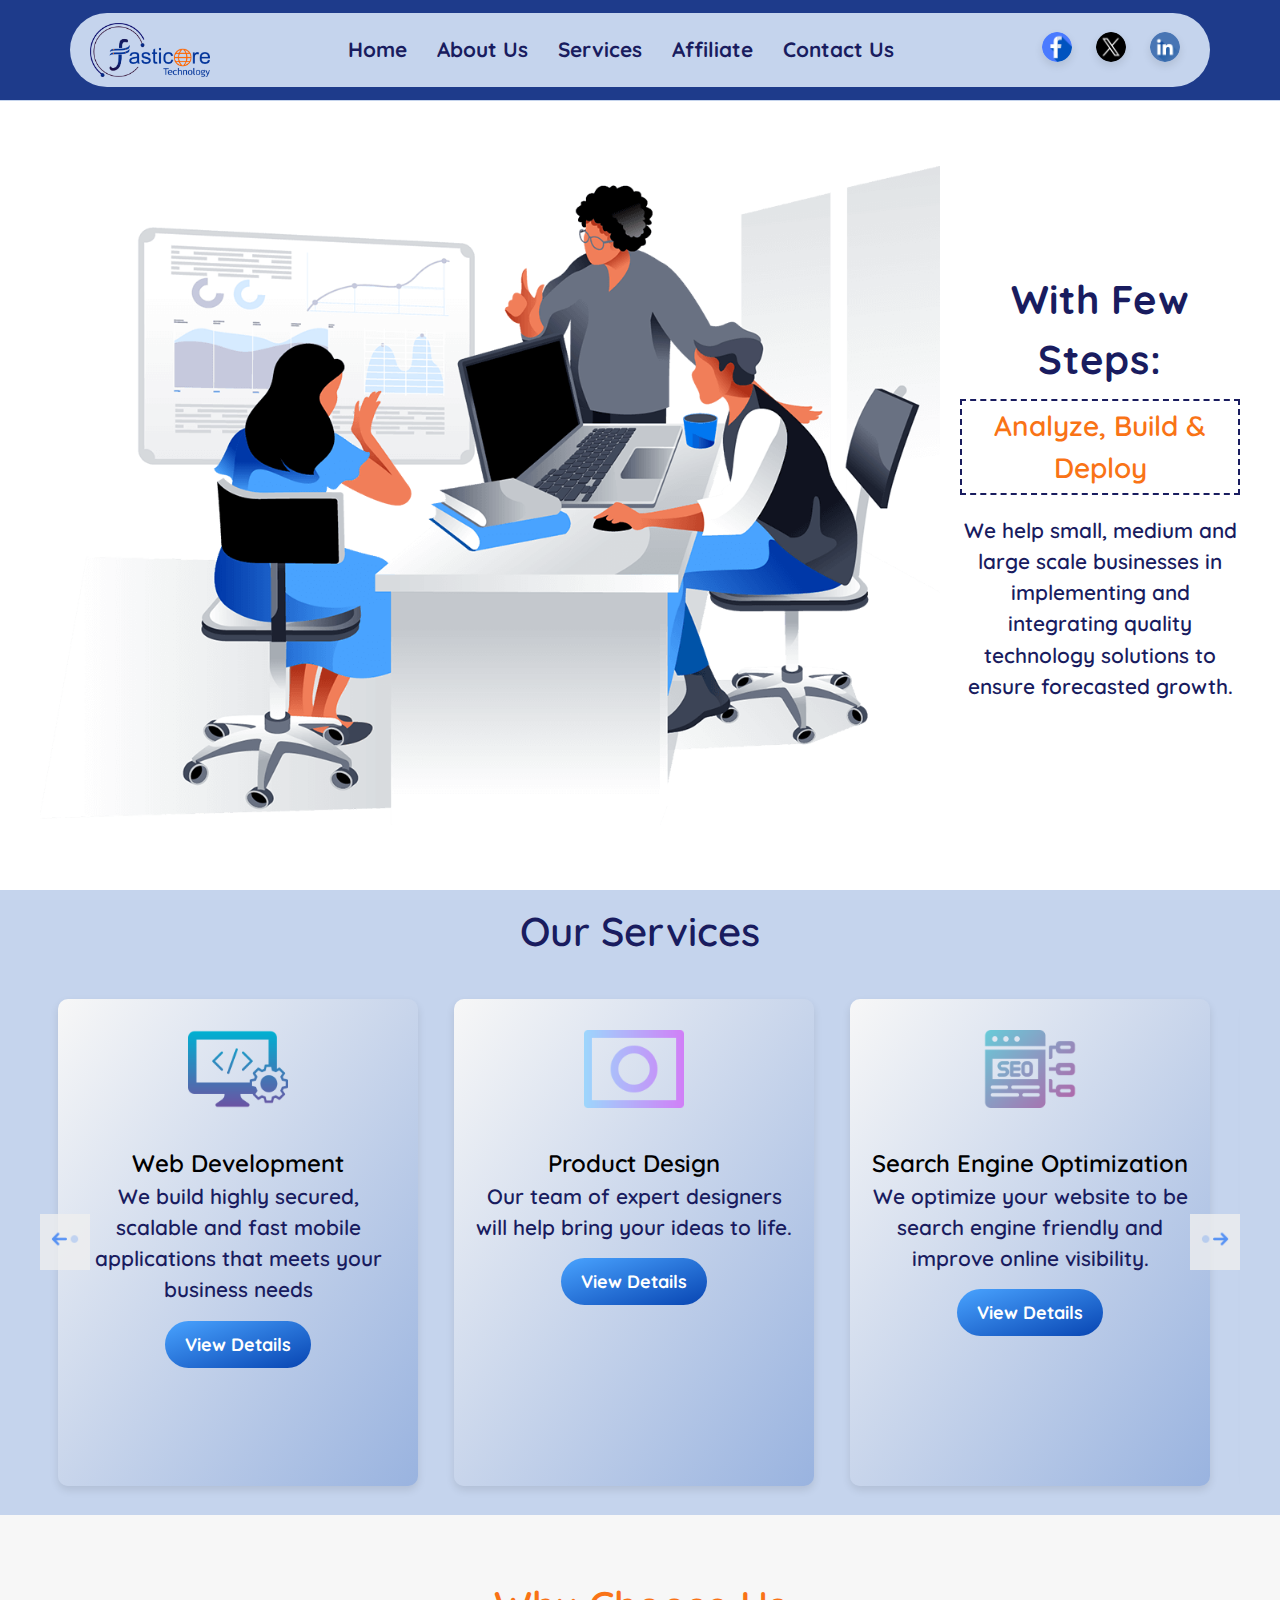
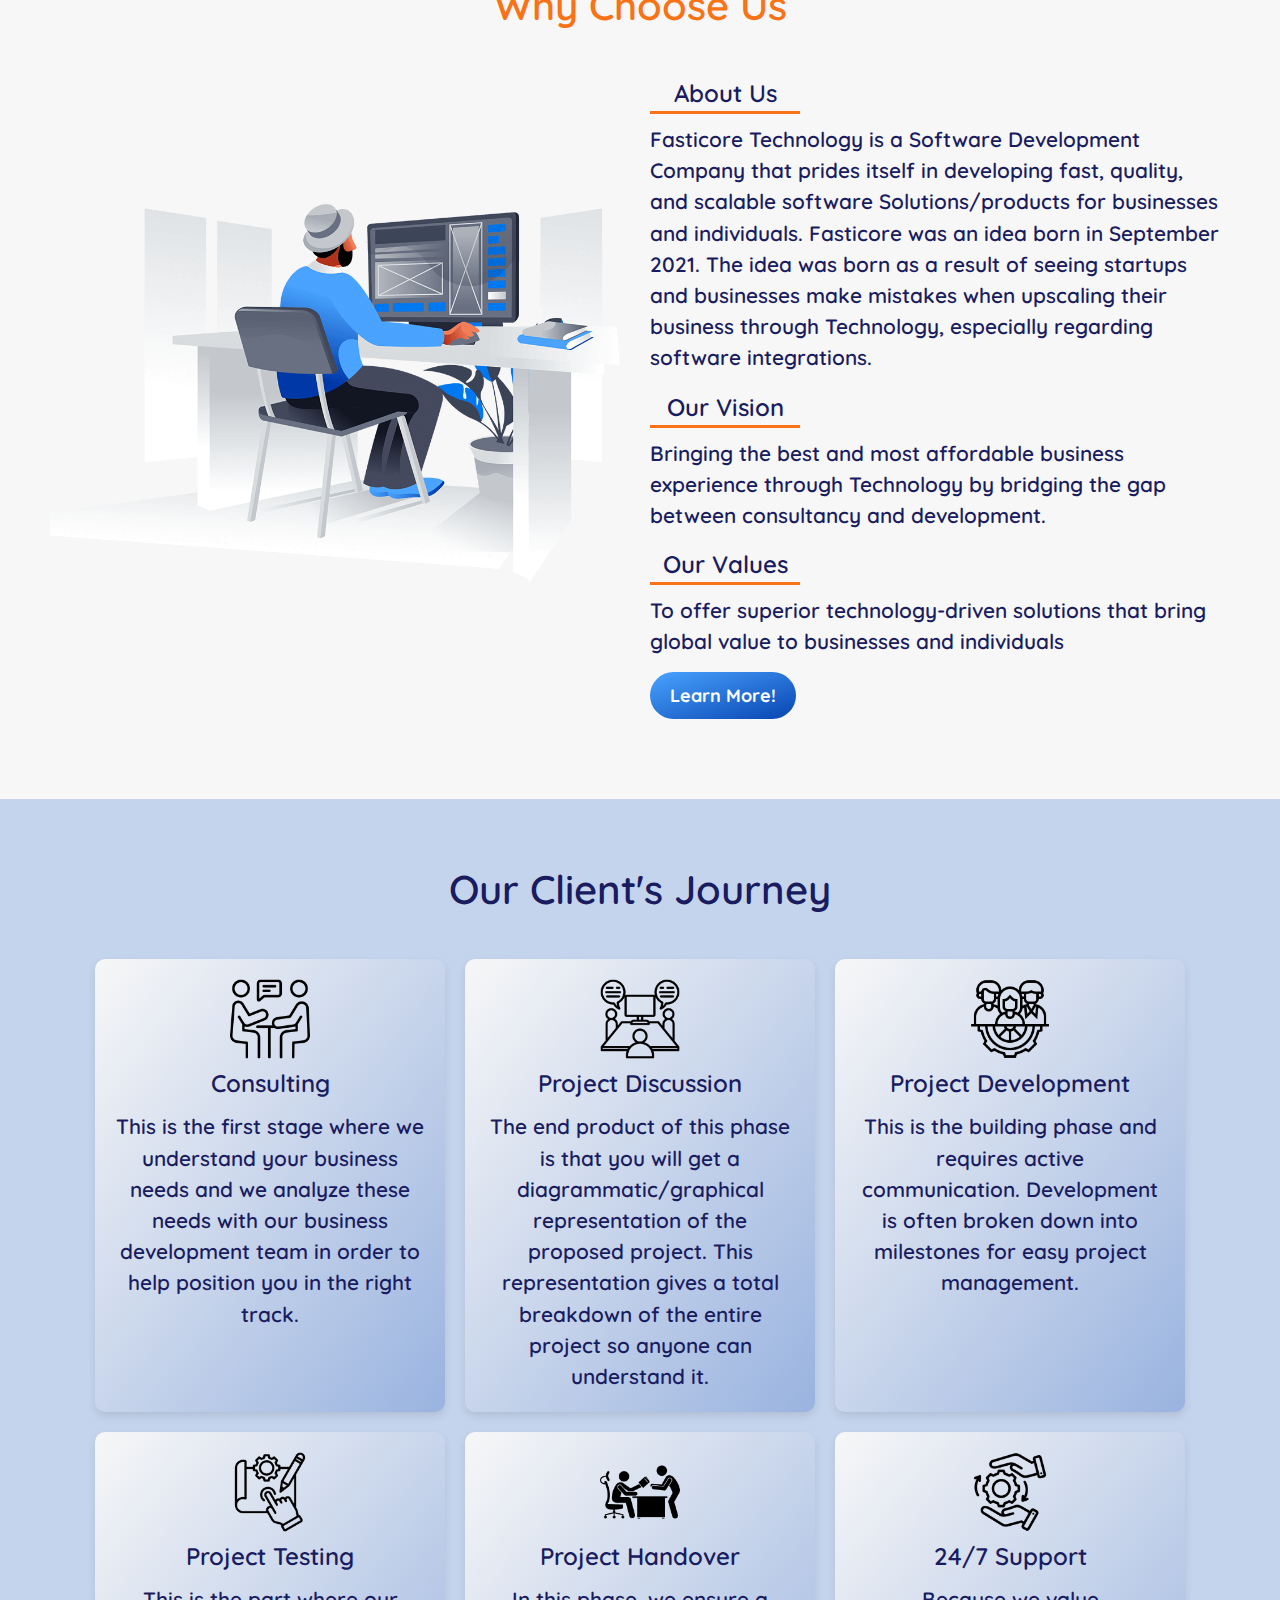
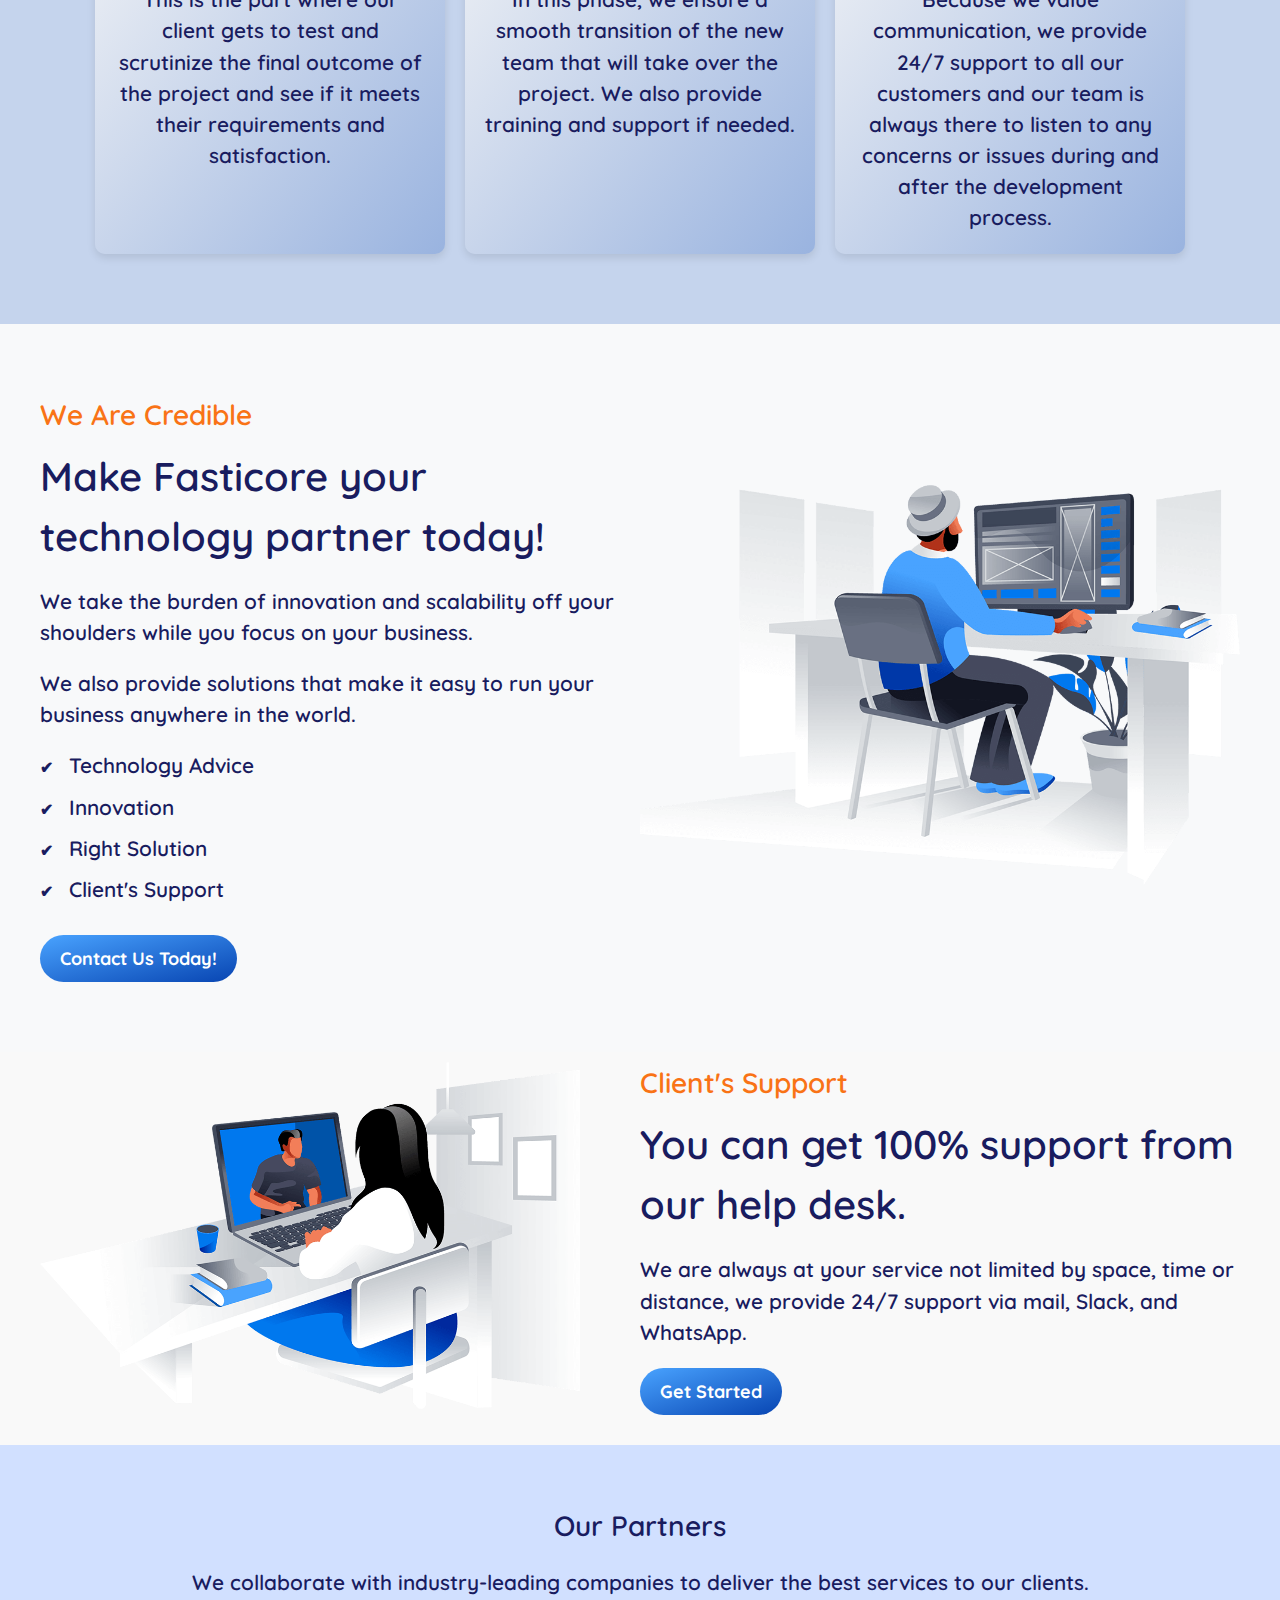
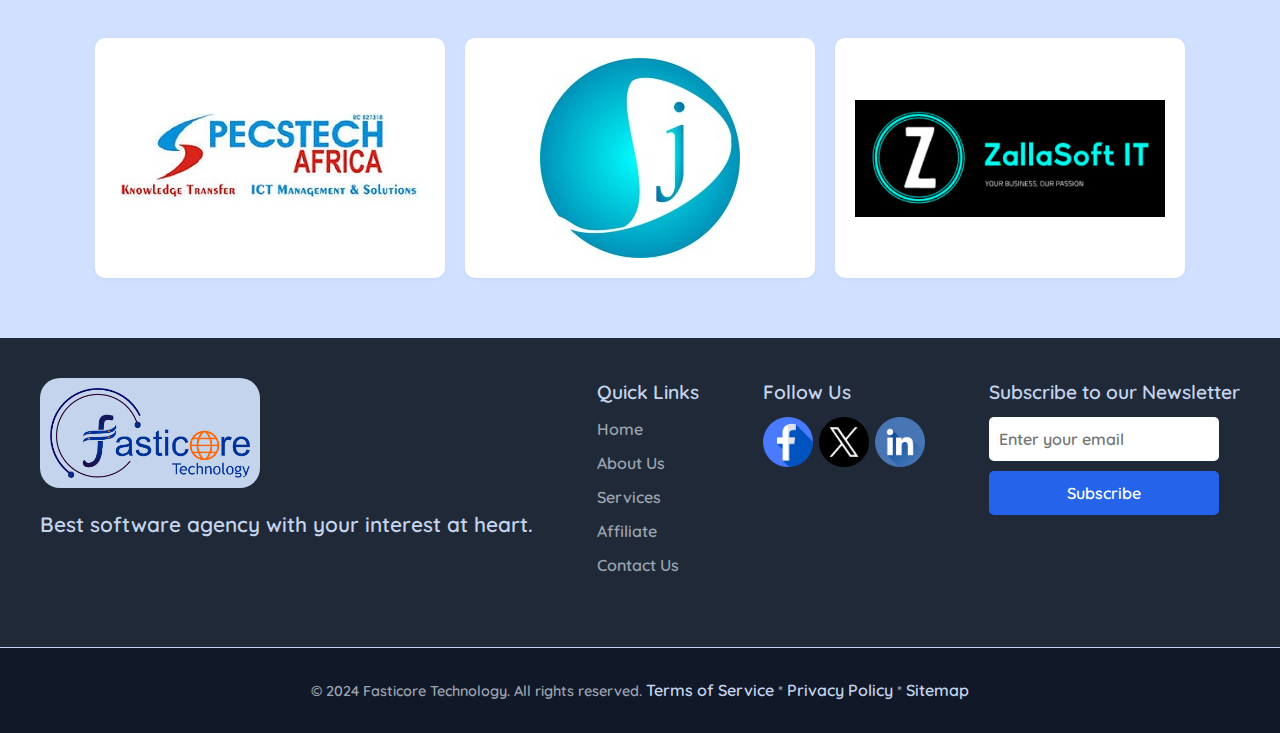
<file: index.html>
<!DOCTYPE html>
<html lang="en">
<head>
    <meta charset="UTF-8">
    <meta name="viewport" content="width=device-width, initial-scale=1.0">
    <link rel="stylesheet" href="css/style.css">
    <title>Fasticore</title>
</head>
<body>

    <header class="header">
        <div class="header-content">
            <div class="header-logo">
                <img src="img/Fasticore Technology.png" alt="Fasticore Logo">
            </div>
            <div class="header-links">
                <ul>
                    <li><a href="index.html">Home</a></li>
                    <li><a href="about.html">About Us</a></li>
                    <li><a href="services.html">Services</a></li>
                    <li><a href="affiliate.html">Affiliate</a></li>
                    <li><a href="contact.html">Contact Us</a></li>
                </ul>
            </div>
            <div class="header-social">
                
                <a href="#"><img src="img/facebook.png" alt="Twitter"></a>
                <a href="#"><img src="img/twitter.png" alt="Twitter"></a>
                <a href="#"><img src="img/linkedin.png" alt="LinkedIn"></a>
            </div>
            <div class="menu-toggle" id="menu-toggle"><img src="img/hamburger.png" alt=""></div>
        </div>
    </header>
    <aside class="side-menu" id="side-menu">
            <div class="close-btn" id="close-btn"><img src="/img/x.png" alt=""></div>
            <a href="index.html">Home</a>
            <a href="about.html">About Us</a>
            <a href="services.html">Services</a>
            <a href="affiliate.html">Affiliate</a>
            <a href="contact.html">Contact us</a>

            <div class="side-social">
                <img src="img/facebook.png" alt="Facebook">
                <img src="img/twitter.png" alt="Twitter">
                <img src="img/linkedin.png" alt="LinkedIn">
            </div>
        </aside>
    <!-- hero section -->
    <section class="hero">
        <div class="hero-content">
            <div class="hero-text">
                <h1>With Few Steps:</h1>
                <h2>Analyze, Build &amp; Deploy</h2>
                <p>We help small, medium and large scale businesses in implementing
                    and integrating quality technology solutions to ensure forecasted growth.
                </p>
                <!-- <a href="services.html" class="btn">Services</a> -->
            </div>
            <img src="img/hero.png" alt="hero image" class="hero-img">
        </div>
    </section>

    <!-- Our Services  -->
    <section class="services" id="services">
        <div class="container">
            <h1 class="services-title">Our Services</h1>
            <div class="services-wrapper">
                <button class="scroll-btn left" id="scroll-left"><img src="img/move-left.png" alt=""></button>
                <div class="services-content" id="services-content">
                    <div class="service-item">
                        <div class="service-icon">
                            <img src="img/web.png" alt="web development">
                        </div>
                        <h3 class="service-title">Web Development</h3>
                        <p class="service-description">We build highly secured, scalable and fast mobile applications that meets your business needs</p>
                        <a href="#" class="btn">View Details</a>
                    </div>
                    <div class="service-item">
                        <div class="service-icon">
                            <img src="img/product.png" alt="product">
                        </div>
                        <h3 class="service-title">Product Design</h3>
                        <p class="service-description">Our team of expert designers will help bring your ideas to life.</p>
                        <a href="#" class="btn">View Details</a>  
                    </div>
                    <div class="service-item">
                        <div class="service-icon">
                            <img src="img/seo.png" alt="search engine">
                        </div>
                        <h3 class="service-title">Search Engine Optimization</h3>
                        <p class="service-description">We optimize your website to be search engine friendly and improve online visibility.</p>
                        <a href="#" class="btn">View Details</a>  
                    </div>
                    <div class="service-item">
                        <div class="service-icon">
                            <img src="img/business.png" alt="business process">
                        </div>
                        <h3 class="service-title">Business Process Automation</h3>
                        <p class="service-description">We provide different business automation process ranging from document management, customer relationship management, human resources management</p>
                        <a href="#" class="btn">View Details</a>
                    </div>
                    <div class="service-item">
                        <div class="service-icon">
                            <img src="img/graphics.png" alt="graphics">
                        </div>
                        <h3 class="service-title">Graphics/Brand Identity Design</h3>
                        <p class="service-description">With deep design principles, web design trends, and user experience as a key factor of an identity we provide effective and engaging brand identity for our clients.</p>
                        <a href="#" class="btn">View Details</a>
                    </div>
                    <div class="service-item">
                        <div class="service-icon">
                            <img src="img/software.png" alt="Service 3">
                        </div>
                        <h3 class="service-title">Software Consulting</h3>
                        <p class="service-description">We provide expert advice and guidance to organizations on software related issues.</p>
                        <a href="#" class="btn">View Details</a>
                    </div>
                </div>
                <button class="scroll-btn right" id="scroll-right"><img src="img/move-right.png" alt=""></button>
            </div>
        </div>
    </section>

    <!-- About us -->
    <section class="about" id="about">
        <div class="container">
            <h1 class="about-title">Why Choose Us</h1>
            <div class="about-content">
                <div class="about-image">
                    <img src="img/about.png" alt="About Us">
                </div>
                <div class="about-text">
                    <h3>About Us</h3>
                    <p>Fasticore Technology is a Software Development Company that prides itself in developing fast, quality, and scalable software Solutions/products for businesses and individuals.
                        Fasticore was an idea born in September 2021. The idea was born as a result of seeing startups and businesses make mistakes when upscaling their business through Technology, especially regarding software integrations.</p>
                    <h3>Our Vision</h3>
                    <p>Bringing the best and most affordable business experience through Technology by bridging the gap between consultancy and development.</p>
                    <h3>Our Values</h3>
                    <p>To offer superior technology-driven solutions that bring global value to businesses and individuals</p>
                    <a href="contact.html" class="btn">Learn More!</a>
                </div>
            </div>
        </div>
    </section>

    <!-- core values  -->
    <!-- <section class="core-values" id="core-values">
        <div class="core-container">
            <h2 class="values-title">Our Core Values</h2>
            <div class="values-wrapper" id="values-wrapper">
                <div class="value-item">
                    <div class="value-icon">
                        <img src="img/integrity.png" alt="Integrity">
                    </div>
                    <h3 class="value-title">Integrity</h3>
                    <p class="value-description">We uphold the highest standards of integrity in all our actions.</p>
                </div>
                <div class="value-item">
                    <div class="value-icon">
                        <img src="img/innovation.png" alt="Innovation">
                    </div>
                    <h3 class="value-title">Innovation</h3>
                    <p class="value-description">We strive to develop new and innovative solutions for our clients.</p>
                </div>
                <div class="value-item">
                    <div class="value-icon">
                        <img src="img/excellence.png" alt="Excellence">
                    </div>
                    <h3 class="value-title">Excellence</h3>
                    <p class="value-description">We continuously improve our processes and services to exceed expectations.</p>
                </div>
                <div class="value-item">
                    <div class="value-icon">
                        <img src="img/teamwork.png" alt="Teamwork">
                    </div>
                    <h3 class="value-title">Teamwork</h3>
                    <p class="value-description">We work together, across boundaries, to meet the needs of our customers.</p>
                </div>
            </div>
        </div>
    </section> -->
    <!-- clients journey  -->
    <section class="clients-journey" id="clients-journey">
        <div class="container">
            <h1 class="section-title">Our Client's Journey</h1>
            <div class="journey-wrapper">
                <div class="journey-item">
                    <div class="journey-icon">
                        <img src="img/consult.png" alt="Consulting">
                    </div>
                    <h3 class="journey-title">Consulting</h3>
                    <p class="journey-description">This is the first stage where we understand your business needs and we analyze these needs with our business development team in order to help position you in the right track.</p>
                </div>
                <div class="journey-item">
                    <div class="journey-icon">
                        <img src="img/discuss.png" alt="Project Discussion">
                    </div>
                    <h3 class="journey-title">Project Discussion</h3>
                    <p class="journey-description">The end product of this phase is that you will get a diagrammatic/graphical representation of the proposed project. This representation gives a total breakdown of the entire project so anyone can understand it.</p>
                    </div>
                <div class="journey-item">
                    <div class="journey-icon">
                        <img src="img/development.png" alt="Project Development">
                    </div>
                    <h3 class="journey-title">Project Development</h3>
                    <p class="journey-description">This is the building phase and requires active communication. Development is often broken down into milestones for easy project management.</p>
                    </div>
                <div class="journey-item">
                    <div class="journey-icon">
                        <img src="img/testing.png" alt="Project Testing">
                    </div>
                    <h3 class="journey-title">Project Testing</h3>
                    <p class="journey-description">This is the part where our client gets to test and scrutinize the final outcome of the project and see if it meets their requirements and satisfaction.</p>
                    </div>
                <div class="journey-item">
                    <div class="journey-icon">
                        <img src="img/handover.png" alt="Project Handover">
                    </div>
                    <h3 class="journey-title">Project Handover</h3>
                    <p class="journey-description">In this phase, we ensure a smooth transition of the new team that will take over the project. We also provide training and support if needed.</p>
                    </div>
                <div class="journey-item">
                    <div class="journey-icon">
                        <img src="img/support.png" alt="24/7 Support">
                    </div>
                    <h3 class="journey-title">24/7 Support</h3>
                    <p class="journey-description">Because we value communication, we provide 24/7 support to all our customers and our team is always there to listen to any concerns or issues during and after the development process.</p>
                    </div>
            </div>
        </div>
    </section>

    <!-- credible section  -->
    <section class="credible-section">
        <div class="container">
            <div class="credible-content">
                <div class="credible-text">
                    <h2>We Are Credible</h2>
                    <h1>Make Fasticore your technology partner today!</h1>
                    <p>We take the burden of innovation and scalability off your shoulders while you focus on your business.</p>
                    <p>We also provide solutions that make it easy to run your business anywhere in the world.</p>
                    <ul class="benefits">
                        <li><p><span>&#10004;</span> Technology Advice</p></li>
                        <li><p><span>&#10004;</span> Innovation</p></li>
                        <li><P><span>&#10004;</span> Right Solution</P></li>
                        <li><p><span>&#10004;</span> Client's Support</p></li>
                    </ul>
                    <a href="contact.html" class="btn">Contact Us Today!</a>
                </div>
                <div class="credible-image">
                    <img src="img/about.png" alt="Technology Partner">
                </div>
            </div>
        </div>
    </section>

    <!-- client's support  -->
    <section class="support-section">
        <div class="container">
            <div class="support-content">
                <div class="support-image">
                    <img src="img/contact.png" alt="Support Illustration">
                </div>
                <div class="support-text">
                    <h2>Client's Support</h2>
                    <h1>You can get 100% support from our help desk.</h1>
                    <p>We are always at your service not limited by space, time or distance, we provide 24/7 support via mail, Slack, and WhatsApp.</p>
                    <a href="get-started.html" class="btn">Get Started</a>
                </div>
            </div>
        </div>
    </section>


    <!-- partners section  -->
    <section class="partners-section">
        <div class="container">
            <h2>Our Partners</h2>
            <p>We collaborate with industry-leading companies to deliver the best services to our clients.</p>
            <div class="partners-container">
                <div class="partner-card">
                    <img src="img/pecstech.jpeg" alt="PECSTECH AFRICA">
                </div>
                <div class="partner-card">
                    <img src="img/j.jpeg" alt="J Company">
                </div>
                <div class="partner-card">
                    <img src="img/zallasoft.png" alt="ZallaSoft IT">
                </div>
            </div>
        </div>
    </section>


    <!-- footer  -->
    <footer class="footer-section">
        <div class="footer-top">
            <div class="container">
                <div class="footer-about">
                    <img src="img/Fasticore Technology.png" alt="Fasticore Technology">
                    <p>Best software agency with your interest at heart.</p>
                </div>
                <div class="footer-links">
                    <h3>Quick Links</h3>
                    <ul>
                        <li><a href="#">Home</a></li>
                        <li><a href="#">About Us</a></li>
                        <li><a href="#">Services</a></li>
                        <li><a href="#">Affiliate</a></li>
                        <li><a href="#">Contact Us</a></li>
                    </ul>
                </div>
                <div class="footer-social">
                    <h3>Follow Us</h3>
                    <ul>
                        <li><a href="#"><img src="img/facebook.png" alt="Facebook"></a></li>
                        <li><a href="#"><img src="img/twitter.png" alt="Twitter"></a></li>
                        <li><a href="#"><img src="img/linkedin.png" alt="LinkedIn"></a></li>
                    </ul>
                </div>
                <div class="footer-newsletter">
                    <h3>Subscribe to our Newsletter</h3>
                    <form action="#">
                        <input type="email" placeholder="Enter your email" required>
                        <button type="submit">Subscribe</button>
                    </form>
                </div>
            </div>
        </div>
        <div class="footer-bottom">
            <div class="container">
                <p>&copy; 2024 Fasticore Technology. All rights reserved. <a href="#">Terms of Service</a> * <a href="#">Privacy Policy</a> * <a href="#">Sitemap</a></p>
            </div>
        </div>
    </footer>

    <button onclick="scrollToTop()" id="ScrollToTopBtn" title="Go to top"><img src="img/top.png" alt=""></button>

    
    <script src="js/script.js"></script>
</body>
</html>
</file>
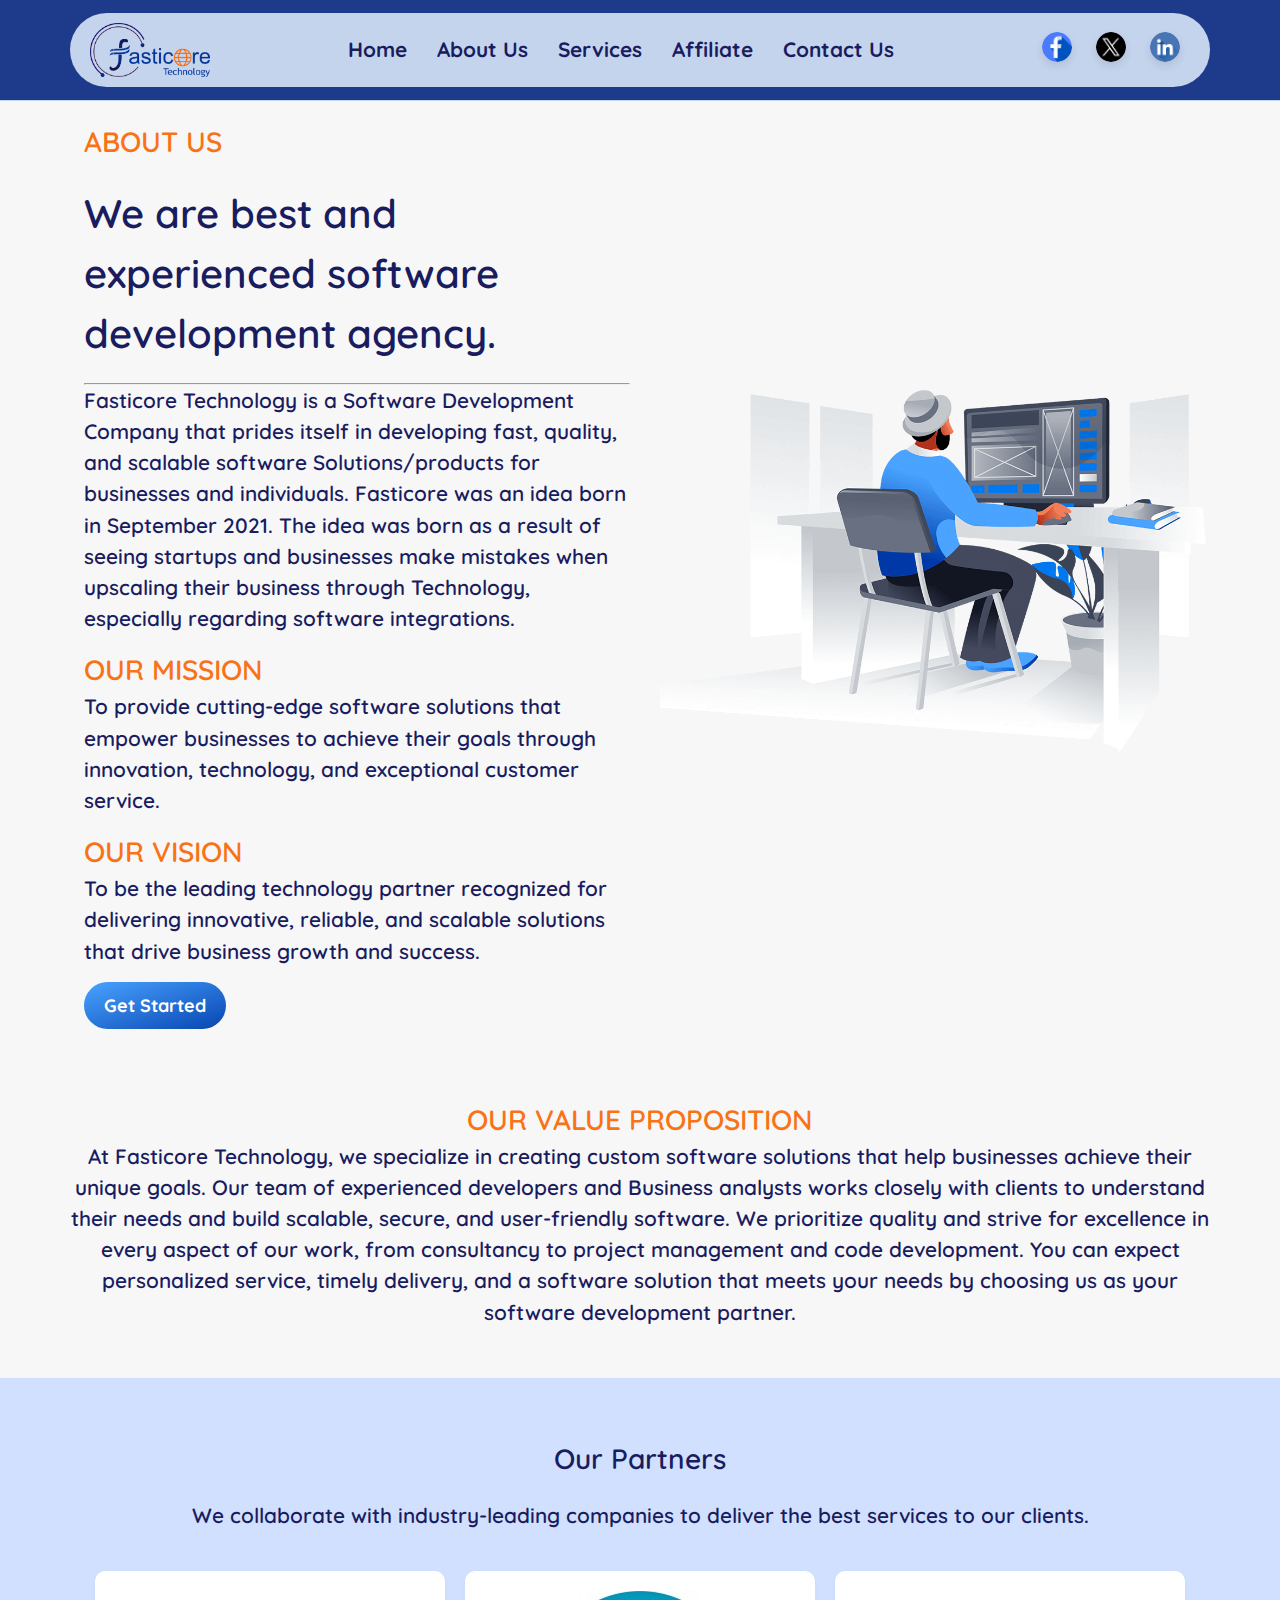
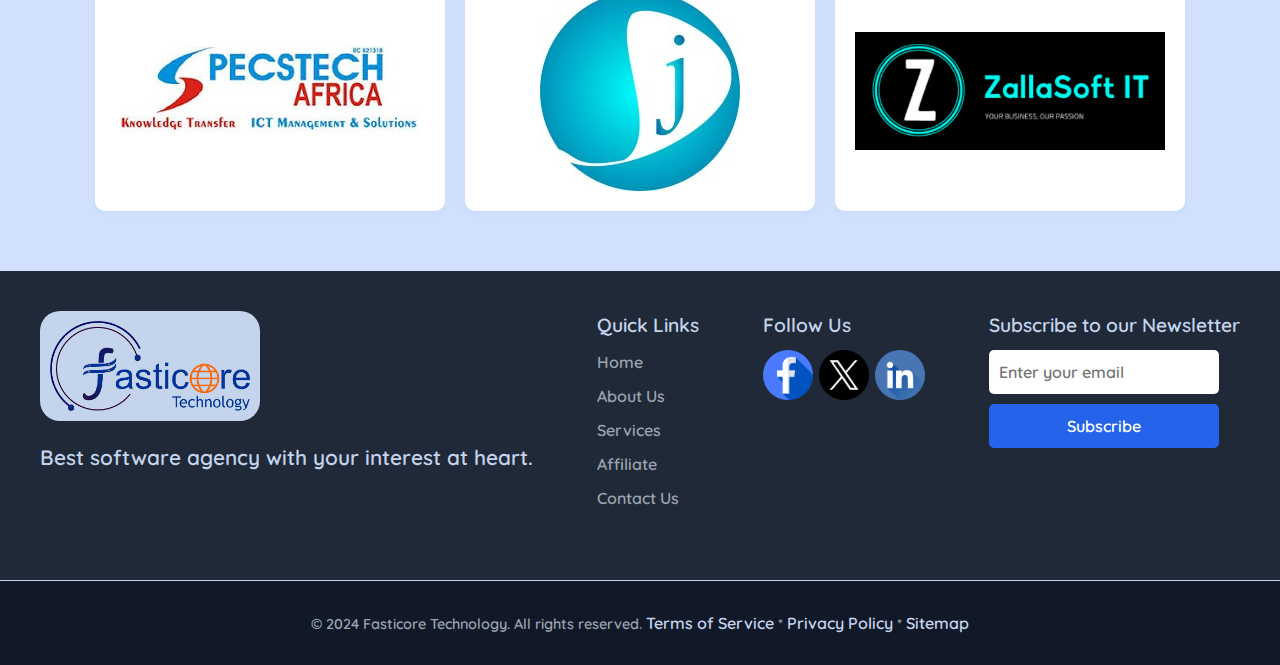
<file: about.html>
<!DOCTYPE html>
<html lang="en">
<head>
    <meta charset="UTF-8">
    <meta name="viewport" content="width=device-width, initial-scale=1.0">
    <link rel="stylesheet" href="css/style.css">
    <title>Fasticore</title>
</head>
<body>
    <header class="header">
        <div class="header-content">
            <div class="header-logo">
                <img src="img/Fasticore Technology.png" alt="Fasticore Logo">
            </div>
            <div class="header-links">
                <ul>
                    <li><a href="index.html">Home</a></li>
                    <li><a href="about.html">About Us</a></li>
                    <li><a href="services.html">Services</a></li>
                    <li><a href="affiliate.html">Affiliate</a></li>
                    <li><a href="contact.html">Contact Us</a></li>
                </ul>
            </div>
            <div class="header-social">
                
                <a href="#"><img src="img/facebook.png" alt="Twitter"></a>
                <a href="#"><img src="img/twitter.png" alt="Twitter"></a>
                <a href="#"><img src="img/linkedin.png" alt="LinkedIn"></a>
            </div>
            <div class="menu-toggle" id="menu-toggle"><img src="img/hamburger.png" alt=""></div>
        </div>
        
    </header>

        <aside class="side-menu" id="side-menu">
            <div class="close-btn" id="close-btn"><img src="/img/x.png" alt=""></div>
            <a href="index.html">Home</a>
            <a href="about.html">About Us</a>
            <a href="services.html">Services</a>
            <a href="affiliate.html">Affiliate</a>
            <a href="contact.html">Contact us</a>

            <div class="side-social">
                <img src="img/facebook.png" alt="Facebook">
                <img src="img/twitter.png" alt="Twitter">
                <img src="img/linkedin.png" alt="LinkedIn">
            </div>
        </aside>
   
        <section class="about-section">
            <div class="about-us">
                    <div class="about-text">
                        <h2>About Us</h2>
                        <h1>We are best and experienced software development agency.</h1>
                        <hr>
                        <p>Fasticore Technology is a Software Development Company that prides itself in developing fast, quality, and scalable software Solutions/products for businesses and individuals.
                            Fasticore was an idea born in September 2021.
                            The idea was born as a result of seeing startups and businesses make mistakes when upscaling their business through Technology, especially regarding software integrations.</p>
                        <h2>Our Mission</h2>
                        <p>To provide cutting-edge software solutions that empower businesses to achieve their goals through innovation, technology, and exceptional customer service.</p>
                        <h2>Our Vision</h2>
                        <p>To be the leading technology partner recognized for delivering innovative, reliable, and scalable solutions that drive business growth and success.</p>
                        <a href="#" class="btn">Get Started</a>
                    </div>
                    <div class="about-image">
                        <img src="img/about.png" alt="About Us Image">
                    </div>
            </div>
        
            <section class="value-proposition">
                <div class="value-text">
                    <h2>Our Value Proposition</h2>
                    <p>At Fasticore Technology, we specialize in creating custom software solutions that help businesses achieve their unique goals. Our team of experienced developers and Business analysts works closely with clients to understand their needs and build scalable, secure, and user-friendly software. We prioritize quality and strive for excellence in every aspect of our work, from consultancy to project management and code development.
                        You can expect personalized service, timely delivery, and a software solution that meets your needs by choosing us as your software development partner.</p>
                </div>
            </section>
            

 
    <!-- partners section  -->
    <section class="partners-section">
        <div class="container">
            <h2>Our Partners</h2>
            <p>We collaborate with industry-leading companies to deliver the best services to our clients.</p>
            <div class="partners-container">
                <div class="partner-card">
                    <img src="img/pecstech.jpeg" alt="PECSTECH AFRICA">
                </div>
                <div class="partner-card">
                    <img src="img/j.jpeg" alt="J Company">
                </div>
                <div class="partner-card">
                    <img src="img/zallasoft.png" alt="ZallaSoft IT">
                </div>
            </div>
        </div>
    </section>


    <!-- footer  -->
    <footer class="footer-section">
        <div class="footer-top">
            <div class="container">
                <div class="footer-about">
                    <img src="img/Fasticore Technology.png" alt="Fasticore Technology">
                    <p>Best software agency with your interest at heart.</p>
                </div>
                <div class="footer-links">
                    <h3>Quick Links</h3>
                    <ul>
                        <li><a href="#">Home</a></li>
                        <li><a href="#">About Us</a></li>
                        <li><a href="#">Services</a></li>
                        <li><a href="#">Affiliate</a></li>
                        <li><a href="#">Contact Us</a></li>
                    </ul>
                </div>
                <div class="footer-social">
                    <h3>Follow Us</h3>
                    <ul>
                        <li><a href="#"><img src="img/facebook.png" alt="Facebook"></a></li>
                        <li><a href="#"><img src="img/twitter.png" alt="Twitter"></a></li>
                        <li><a href="#"><img src="img/linkedin.png" alt="LinkedIn"></a></li>
                    </ul>
                </div>
                <div class="footer-newsletter">
                    <h3>Subscribe to our Newsletter</h3>
                    <form action="#">
                        <input type="email" placeholder="Enter your email" required>
                        <button type="submit">Subscribe</button>
                    </form>
                </div>
            </div>
        </div>
        <div class="footer-bottom">
            <div class="container">
                <p>&copy; 2024 Fasticore Technology. All rights reserved. <a href="#">Terms of Service</a> * <a href="#">Privacy Policy</a> * <a href="#">Sitemap</a></p>
            </div>
        </div>
    </footer>

    <button onclick="scrollToTop()" id="ScrollToTopBtn" title="Go to top">Top</button>
    
    <script src="js/script.js"></script>
</body>
</html>
</file>
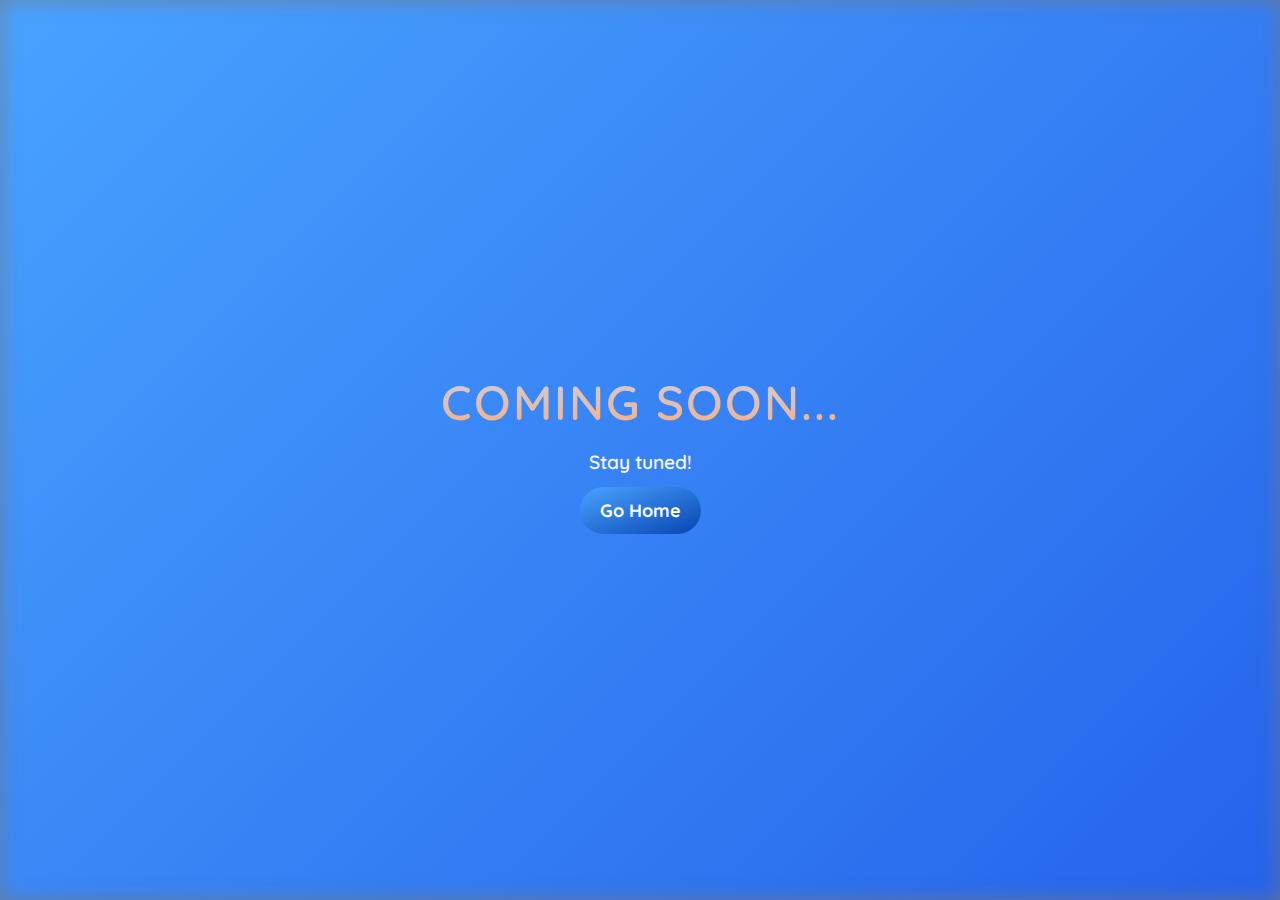
<file: affiliate.html>
<!DOCTYPE html>
<html lang="en">
<head>
    <meta charset="UTF-8">
    <meta name="viewport" content="width=device-width, initial-scale=1.0">
    <link rel="stylesheet" href="css/style.css">
    <title>Fasticore</title>
</head>
<body>
    <div class="coming-soon">
        <h1 class="coming">Coming Soon...</h1>
        <p>Stay tuned!</p>
        <a href="index.html" class="btn">Go Home</a>
    </div>
</body>
</file>
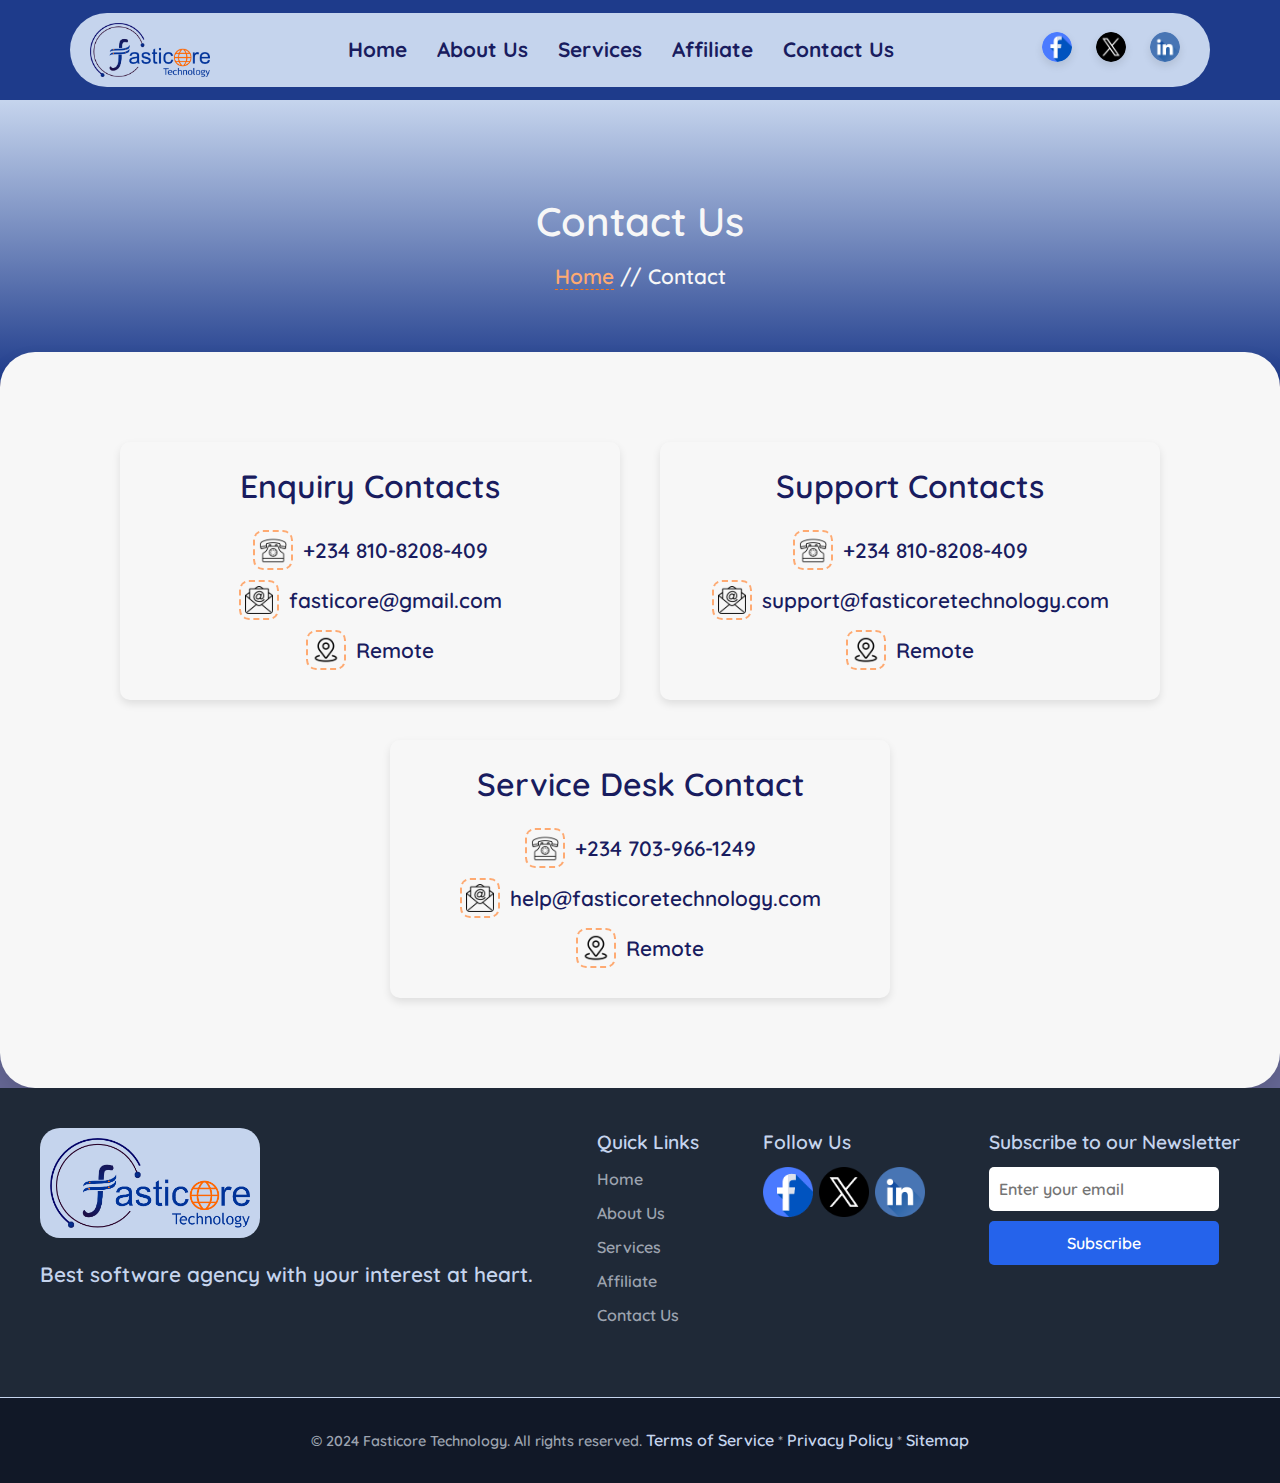
<file: contact.html>
<!DOCTYPE html>
<html lang="en">
<head>
    <meta charset="UTF-8">
    <meta name="viewport" content="width=device-width, initial-scale=1.0">
    <link rel="stylesheet" href="css/style.css">
    <title>Fasticore</title>
</head>
<body>
    <header class="header">
        <div class="header-content">
            <div class="header-logo">
                <img src="img/Fasticore Technology.png" alt="Fasticore Logo">
            </div>
            <div class="header-links">
                <ul>
                    <li><a href="index.html">Home</a></li>
                    <li><a href="about.html">About Us</a></li>
                    <li><a href="services.html">Services</a></li>
                    <li><a href="affiliate.html">Affiliate</a></li>
                    <li><a href="contact.html">Contact Us</a></li>
                </ul>
            </div>
            <div class="header-social">
                
                <a href="#"><img src="img/facebook.png" alt="Twitter"></a>
                <a href="#"><img src="img/twitter.png" alt="Twitter"></a>
                <a href="#"><img src="img/linkedin.png" alt="LinkedIn"></a>
            </div>
            <div class="menu-toggle" id="menu-toggle"><img src="img/hamburger.png" alt=""></div>
        </div>
    </header>

    <aside class="side-menu" id="side-menu">
        <div class="close-btn" id="close-btn"><img src="/img/x.png" alt=""></div>
        <a href="index.html">Home</a>
        <a href="about.html">About Us</a>
        <a href="services.html">Services</a>
        <a href="affiliate.html">Affiliate</a>
        <a href="contact.html">Contact us</a>

        <div class="side-social">
            <img src="img/facebook.png" alt="Facebook">
            <img src="img/twitter.png" alt="Twitter">
            <img src="img/linkedin.png" alt="LinkedIn">
        </div>
    </aside>

    <!-- contact section  -->

    <section class="contact-section">
        <div class="container">
            <h1>Contact Us</h1>
            <p><a href="index.html">Home</a> // Contact</p>
        </div>
    </section>

    <section class="contact-info">
        <div class="container">
            <div class="contact-wrapper">
                <div class="contact-card">
                    <h2>Enquiry Contacts</h2>
                    <p><img src="img/phone.png" alt="Phone"> +234 810-8208-409</p>
                    <p><img src="img/email.png" alt="Email"> fasticore@gmail.com</p>
                    <p><img src="img/location.png" alt="Location"> Remote</p>
                </div>
                <div class="contact-card">
                    <h2>Support Contacts</h2>
                    <p><img src="img/phone.png" alt="Phone"> +234 810-8208-409</p>
                    <p><img src="img/email.png" alt="Email"> support@fasticoretechnology.com</p>
                    <p><img src="img/location.png" alt="Location"> Remote</p>
                </div>
                <div class="contact-card">
                    <h2>Service Desk Contact</h2>
                    <p><img src="img/phone.png" alt="Phone"> +234 703-966-1249</p>
                    <p><img src="img/email.png" alt="Email"> help@fasticoretechnology.com</p>
                    <p><img src="img/location.png" alt="Location"> Remote</p>
                </div>
            </div>
        </div>
    </section>

    <!-- footer  -->
    <footer class="footer-section">
        <div class="footer-top">
            <div class="container">
                <div class="footer-about">
                    <img src="img/Fasticore Technology.png" alt="Fasticore Technology">
                    <p>Best software agency with your interest at heart.</p>
                </div>
                <div class="footer-links">
                    <h3>Quick Links</h3>
                    <ul>
                        <li><a href="#">Home</a></li>
                        <li><a href="#">About Us</a></li>
                        <li><a href="#">Services</a></li>
                        <li><a href="#">Affiliate</a></li>
                        <li><a href="#">Contact Us</a></li>
                    </ul>
                </div>
                <div class="footer-social">
                    <h3>Follow Us</h3>
                    <ul>
                        <li><a href="#"><img src="img/facebook.png" alt="Facebook"></a></li>
                        <li><a href="#"><img src="img/twitter.png" alt="Twitter"></a></li>
                        <li><a href="#"><img src="img/linkedin.png" alt="LinkedIn"></a></li>
                    </ul>
                </div>
                <div class="footer-newsletter">
                    <h3>Subscribe to our Newsletter</h3>
                    <form action="#">
                        <input type="email" placeholder="Enter your email" required>
                        <button type="submit">Subscribe</button>
                    </form>
                </div>
            </div>
        </div>
        <div class="footer-bottom">
            <div class="container">
                <p>&copy; 2024 Fasticore Technology. All rights reserved. <a href="#">Terms of Service</a> * <a href="#">Privacy Policy</a> * <a href="#">Sitemap</a></p>
            </div>
        </div>
    </footer>
    
    <script src="js/script.js"></script>
</body>
</html>
</file>
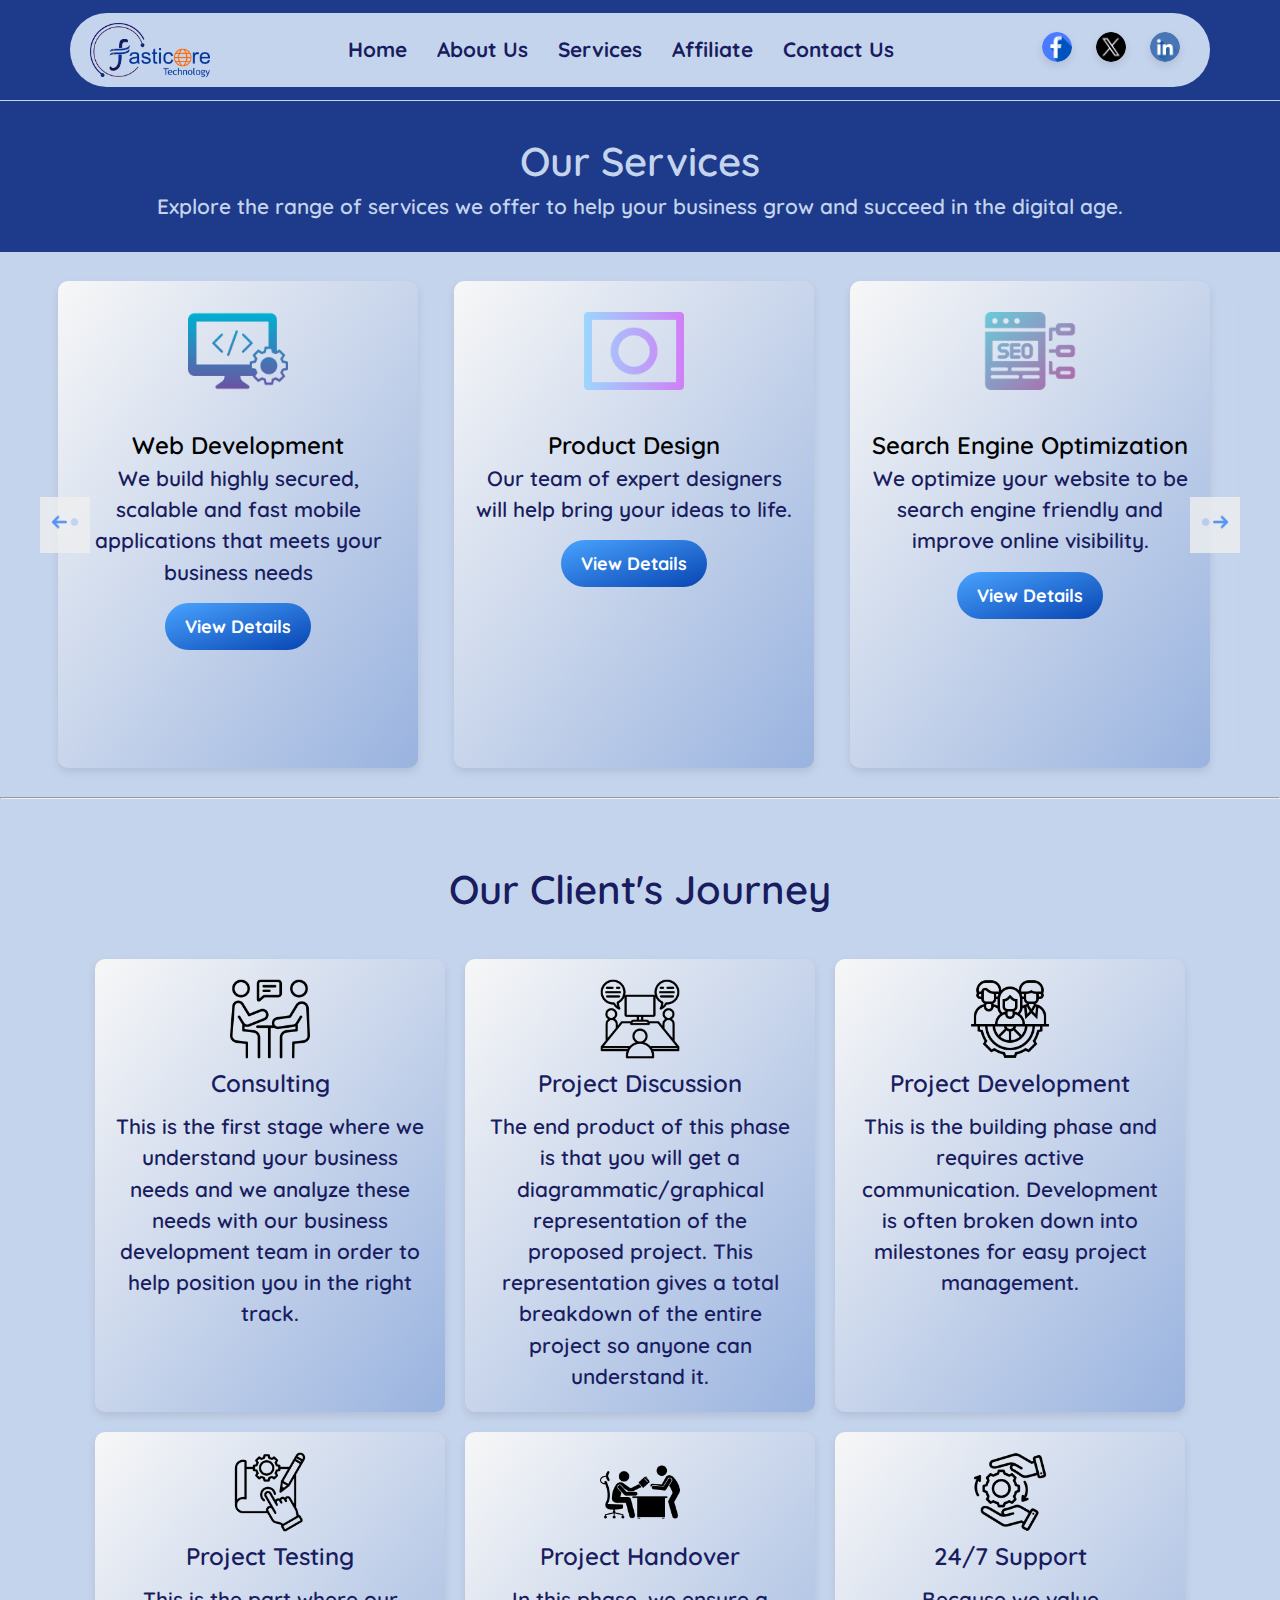
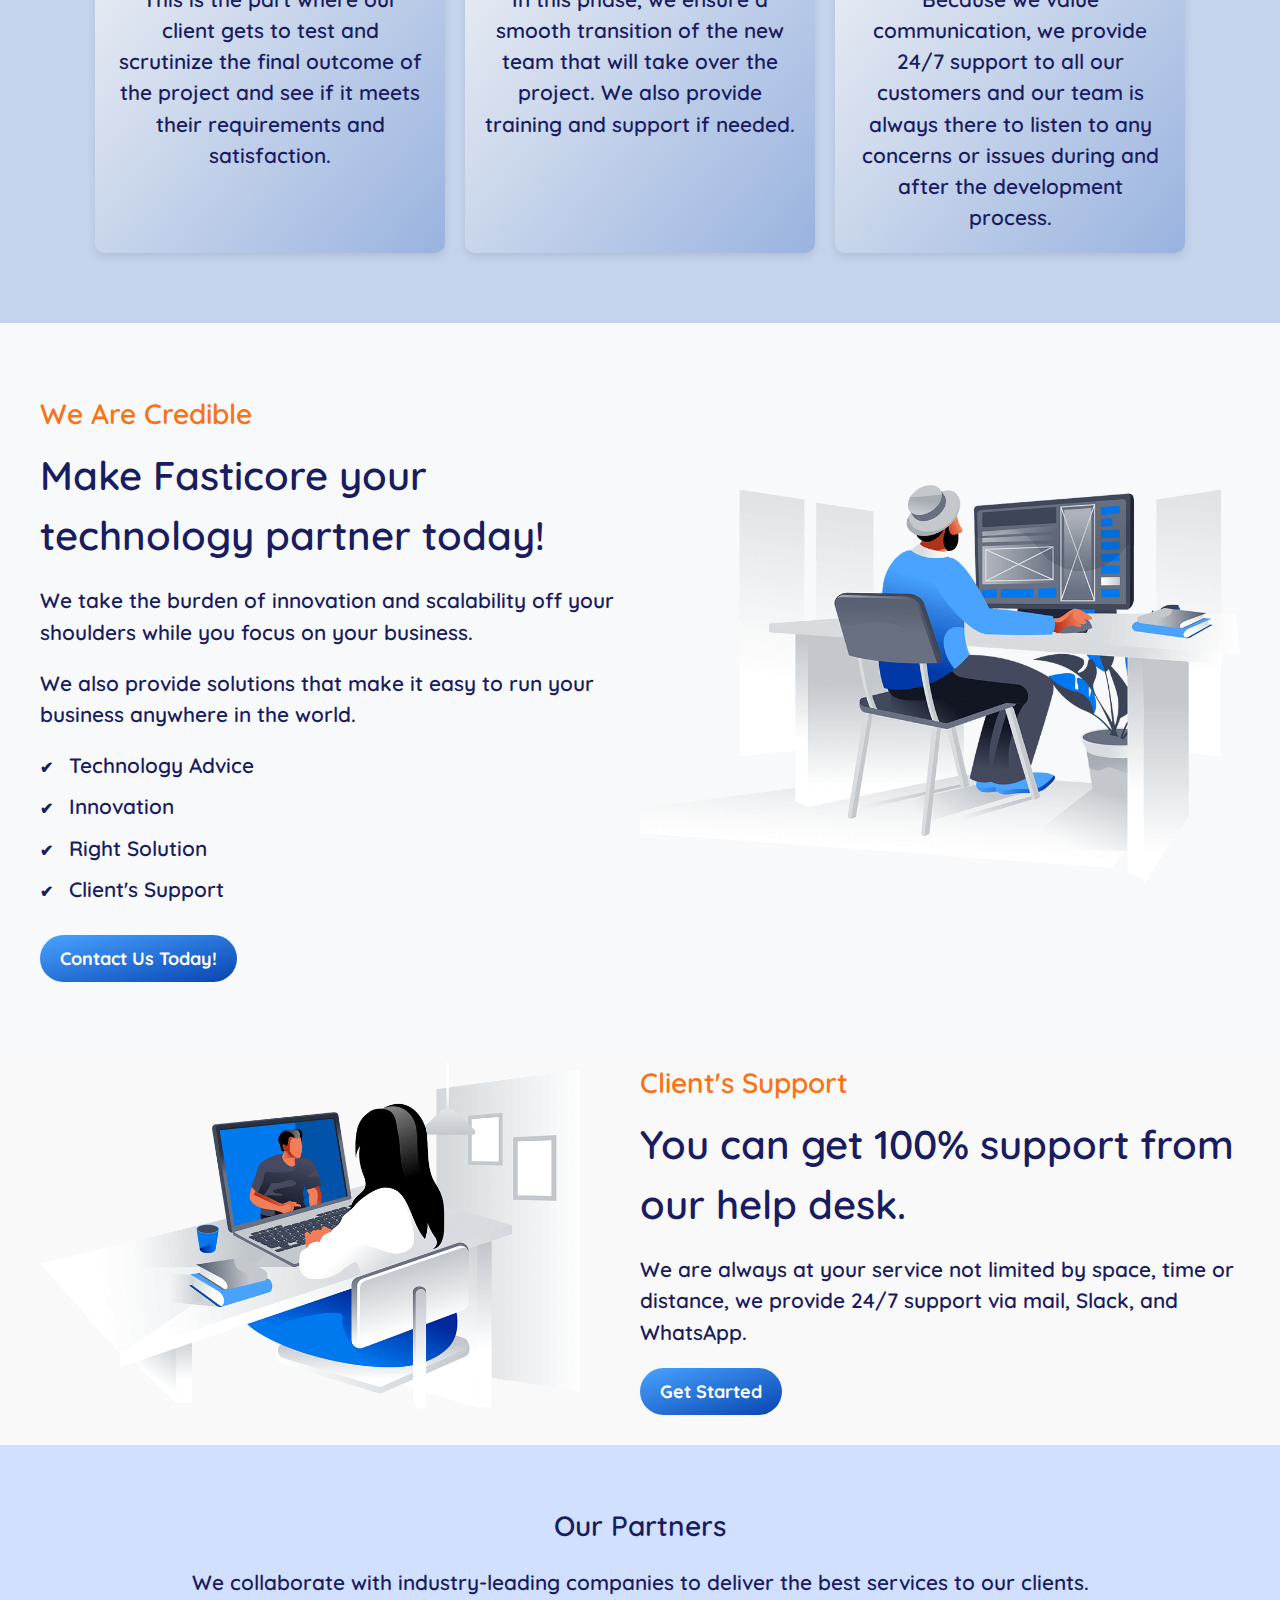
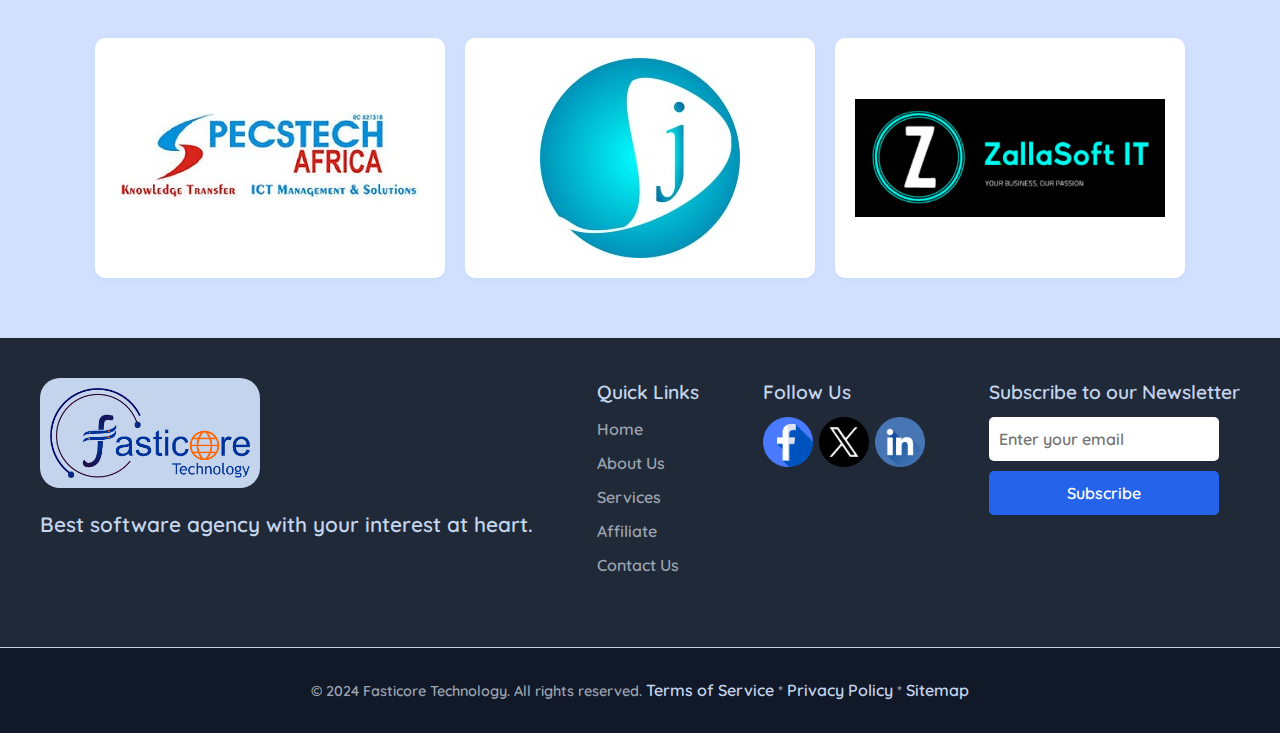
<file: services.html>
<!DOCTYPE html>
<html lang="en">
<head>
    <meta charset="UTF-8">
    <meta name="viewport" content="width=device-width, initial-scale=1.0">
    <link rel="stylesheet" href="css/style.css">
    <title>Fasticore</title>
</head>
<body>
    <header class="header">
        <div class="header-content">
            <div class="header-logo">
                <img src="img/Fasticore Technology.png" alt="Fasticore Logo">
            </div>
            <div class="header-links">
                <ul>
                    <li><a href="index.html">Home</a></li>
                    <li><a href="about.html">About Us</a></li>
                    <li><a href="services.html">Services</a></li>
                    <li><a href="affiliate.html">Affiliate</a></li>
                    <li><a href="contact.html">Contact Us</a></li>
                </ul>
            </div>
            <div class="header-social">
                
                <a href="#"><img src="img/facebook.png" alt="Twitter"></a>
                <a href="#"><img src="img/twitter.png" alt="Twitter"></a>
                <a href="#"><img src="img/linkedin.png" alt="LinkedIn"></a>
            </div>
            <div class="menu-toggle" id="menu-toggle"><img src="img/hamburger.png" alt=""></div>
        </div>
    </header>
        <aside class="side-menu" id="side-menu">
            <div class="close-btn" id="close-btn"><img src="/img/x.png" alt=""></div>
            <a href="index.html">Home</a>
            <a href="about.html">About Us</a>
            <a href="services.html">Services</a>
            <a href="affiliate.html">Affiliate</a>
            <a href="contact.html">Contact us</a>

            <div class="side-social">
                <img src="img/facebook.png" alt="Facebook">
                <img src="img/twitter.png" alt="Twitter">
                <img src="img/linkedin.png" alt="LinkedIn">
            </div>
        </aside>

    <section class="services-hero">
        <div class="container">
            <h1>Our Services</h1>
            <p>Explore the range of services we offer to help your business grow and succeed in the digital age.</p>
        </div>
    </section>
    

    <!-- Our Services  -->
    <section class="services" id="services">
        <div class="container">
            <div class="services-wrapper">
                <button class="scroll-btn left" id="scroll-left"><img src="img/move-left.png" alt=""></button>
                <div class="services-content" id="services-content">
                    <div class="service-item">
                        <div class="service-icon">
                            <img src="img/web.png" alt="web development">
                        </div>
                        <h3 class="service-title">Web Development</h3>
                        <p class="service-description">We build highly secured, scalable and fast mobile applications that meets your business needs</p>
                        <a href="#" class="btn">View Details</a>
                    </div>
                    <div class="service-item">
                        <div class="service-icon">
                            <img src="img/product.png" alt="product">
                        </div>
                        <h3 class="service-title">Product Design</h3>
                        <p class="service-description">Our team of expert designers will help bring your ideas to life.</p>
                        <a href="#" class="btn">View Details</a>  
                    </div>
                    <div class="service-item">
                        <div class="service-icon">
                            <img src="img/seo.png" alt="search engine">
                        </div>
                        <h3 class="service-title">Search Engine Optimization</h3>
                        <p class="service-description">We optimize your website to be search engine friendly and improve online visibility.</p>
                        <a href="#" class="btn">View Details</a>  
                    </div>
                    <div class="service-item">
                        <div class="service-icon">
                            <img src="img/business.png" alt="business process">
                        </div>
                        <h3 class="service-title">Business Process Automation</h3>
                        <p class="service-description">We provide different business automation process ranging from document management, customer relationship management, human resources management</p>
                        <a href="#" class="btn">View Details</a>
                    </div>
                    <div class="service-item">
                        <div class="service-icon">
                            <img src="img/graphics.png" alt="graphics">
                        </div>
                        <h3 class="service-title">Graphics/Brand Identity Design</h3>
                        <p class="service-description">With deep design principles, web design trends, and user experience as a key factor of an identity we provide effective and engaging brand identity for our clients.</p>
                        <a href="#" class="btn">View Details</a>
                    </div>
                    <div class="service-item">
                        <div class="service-icon">
                            <img src="img/software.png" alt="Service 3">
                        </div>
                        <h3 class="service-title">Software Consulting</h3>
                        <p class="service-description">We provide expert advice and guidance to organizations on software related issues.</p>
                        <a href="#" class="btn">View Details</a>
                    </div>
                </div>
                <button class="scroll-btn right" id="scroll-right"><img src="img/move-right.png" alt=""></button>
            </div>
        </div>
    </section>
    <div><hr></div>
    <!-- clients journey  -->
    <section class="clients-journey" id="clients-journey">
        <div class="container">
            <h1 class="section-title">Our Client's Journey</h1>
            <div class="journey-wrapper">
                <div class="journey-item">
                    <div class="journey-icon">
                        <img src="img/consult.png" alt="Consulting">
                    </div>
                    <h3 class="journey-title">Consulting</h3>
                    <p class="journey-description">This is the first stage where we understand your business needs and we analyze these needs with our business development team in order to help position you in the right track.</p>
                </div>
                <div class="journey-item">
                    <div class="journey-icon">
                        <img src="img/discuss.png" alt="Project Discussion">
                    </div>
                    <h3 class="journey-title">Project Discussion</h3>
                    <p class="journey-description">The end product of this phase is that you will get a diagrammatic/graphical representation of the proposed project. This representation gives a total breakdown of the entire project so anyone can understand it.</p>
                    </div>
                <div class="journey-item">
                    <div class="journey-icon">
                        <img src="img/development.png" alt="Project Development">
                    </div>
                    <h3 class="journey-title">Project Development</h3>
                    <p class="journey-description">This is the building phase and requires active communication. Development is often broken down into milestones for easy project management.</p>
                    </div>
                <div class="journey-item">
                    <div class="journey-icon">
                        <img src="img/testing.png" alt="Project Testing">
                    </div>
                    <h3 class="journey-title">Project Testing</h3>
                    <p class="journey-description">This is the part where our client gets to test and scrutinize the final outcome of the project and see if it meets their requirements and satisfaction.</p>
                    </div>
                <div class="journey-item">
                    <div class="journey-icon">
                        <img src="img/handover.png" alt="Project Handover">
                    </div>
                    <h3 class="journey-title">Project Handover</h3>
                    <p class="journey-description">In this phase, we ensure a smooth transition of the new team that will take over the project. We also provide training and support if needed.</p>
                    </div>
                <div class="journey-item">
                    <div class="journey-icon">
                        <img src="img/support.png" alt="24/7 Support">
                    </div>
                    <h3 class="journey-title">24/7 Support</h3>
                    <p class="journey-description">Because we value communication, we provide 24/7 support to all our customers and our team is always there to listen to any concerns or issues during and after the development process.</p>
                    </div>
            </div>
        </div>
    </section>

    <!-- credible section  -->
    <section class="credible-section">
        <div class="container">
            <div class="credible-content">
                <div class="credible-text">
                    <h2>We Are Credible</h2>
                    <h1>Make Fasticore your technology partner today!</h1>
                    <p>We take the burden of innovation and scalability off your shoulders while you focus on your business.</p>
                    <p>We also provide solutions that make it easy to run your business anywhere in the world.</p>
                    <ul class="benefits">
                        <li><p><span>&#10004;</span> Technology Advice</p></li>
                        <li><p><span>&#10004;</span> Innovation</p></li>
                        <li><P><span>&#10004;</span> Right Solution</P></li>
                        <li><p><span>&#10004;</span> Client's Support</p></li>
                    </ul>
                    <a href="contact.html" class="btn">Contact Us Today!</a>
                </div>
                <div class="credible-image">
                    <img src="img/about.png" alt="Technology Partner">
                </div>
            </div>
        </div>
    </section>

    <!-- client's support  -->
    <section class="support-section">
        <div class="container">
            <div class="support-content">
                <div class="support-image">
                    <img src="img/contact.png" alt="Support Illustration">
                </div>
                <div class="support-text">
                    <h2>Client's Support</h2>
                    <h1>You can get 100% support from our help desk.</h1>
                    <p>We are always at your service not limited by space, time or distance, we provide 24/7 support via mail, Slack, and WhatsApp.</p>
                    <a href="get-started.html" class="btn">Get Started</a>
                </div>
            </div>
        </div>
    </section>

    <!-- partners section  -->
    <section class="partners-section">
        <div class="container">
            <h2>Our Partners</h2>
            <p>We collaborate with industry-leading companies to deliver the best services to our clients.</p>
            <div class="partners-container">
                <div class="partner-card">
                    <img src="img/pecstech.jpeg" alt="PECSTECH AFRICA">
                </div>
                <div class="partner-card">
                    <img src="img/j.jpeg" alt="J Company">
                </div>
                <div class="partner-card">
                    <img src="img/zallasoft.png" alt="ZallaSoft IT">
                </div>
            </div>
        </div>
    </section>

    <!-- footer  -->
    <footer class="footer-section">
        <div class="footer-top">
            <div class="container">
                <div class="footer-about">
                    <img src="img/Fasticore Technology.png" alt="Fasticore Technology">
                    <p>Best software agency with your interest at heart.</p>
                </div>
                <div class="footer-links">
                    <h3>Quick Links</h3>
                    <ul>
                        <li><a href="#">Home</a></li>
                        <li><a href="#">About Us</a></li>
                        <li><a href="#">Services</a></li>
                        <li><a href="#">Affiliate</a></li>
                        <li><a href="#">Contact Us</a></li>
                    </ul>
                </div>
                <div class="footer-social">
                    <h3>Follow Us</h3>
                    <ul>
                        <li><a href="#"><img src="img/facebook.png" alt="Facebook"></a></li>
                        <li><a href="#"><img src="img/twitter.png" alt="Twitter"></a></li>
                        <li><a href="#"><img src="img/linkedin.png" alt="LinkedIn"></a></li>
                    </ul>
                </div>
                <div class="footer-newsletter">
                    <h3>Subscribe to our Newsletter</h3>
                    <form action="#">
                        <input type="email" placeholder="Enter your email" required>
                        <button type="submit">Subscribe</button>
                    </form>
                </div>
            </div>
        </div>
        <div class="footer-bottom">
            <div class="container">
                <p>&copy; 2024 Fasticore Technology. All rights reserved. <a href="#">Terms of Service</a> * <a href="#">Privacy Policy</a> * <a href="#">Sitemap</a></p>
            </div>
        </div>
    </footer>

    <button onclick="scrollToTop()" id="ScrollToTopBtn" title="Go to top"><img src="img/top.png" alt=""></button>
    
    <script src="js/script.js"></script>
</body>
</html>
</file>
<file: css/style.css>
@import url('https://fonts.googleapis.com/css2?family=Comic+Neue:ital,wght@0,300;0,400;0,700;1,300;1,400;1,700&family=Kanit:ital,wght@0,100;0,200;0,300;0,400;0,500;0,600;0,700;0,800;0,900;1,100;1,200;1,300;1,400;1,500;1,600;1,700;1,800;1,900&family=Lora:ital,wght@0,400..700;1,400..700&family=Merriweather:ital,wght@0,300;0,400;0,700;0,900;1,300;1,400;1,700;1,900&family=Quicksand:wght@300..700&family=Signika+Negative:wght@300..700&display=swap');

* {
    font-family: "Quicksand", sans-serif;
    font-size: 16px;
    font-weight: 600;
    font-style: normal;
    margin: 0;
    padding: 0;
    box-sizing: border-box;
    line-height: 1.5;
}

body,html {
    background: #191d5fab;
    height: 100%;
    margin: 0;
    padding: 0;
}

p {
    font-size: 1.3rem;
    line-height: 1.5;
}

h1{
    font-size: 2.5rem;
}

h2 {
    font-size: 1.75rem;
}

h3 {
    font-size: 1.5rem;
}

.container {
    max-width: 1200px;
    margin: 10px auto;
}

.btn {
    display: inline-block;
    background: linear-gradient(to bottom right, #49a3ff, #0845b2);
    color: #fff;
    padding: 10px 20px;
    text-decoration: none;
    font-size: 18px;
    font-weight: bold;
    border-radius: 50px;
    transition: background-color 0.4s ease-in;
}

.btn:hover {
    background: linear-gradient(to bottom, #feaa72, #F97316);
}

.header{
    background: #1e3b8b;
    padding: 13px 70px;
    border-bottom: 1px solid #c5d4ed;
}

.header-content {
    display: flex;
    width: 100%;
    font-size: 1.3rem;
    background: #c5d4ed;
    padding: 10px 20px;
    border-radius: 50px;
    justify-content: space-between;
    align-items: center;
    z-index: 100; 
}

.header-logo img {
    max-width: 120px;
    display: block;
}

.header-links ul {
    list-style: none;
    padding: 0px;
    margin: 0;
    display: flex;
    align-items: center;
    border-radius: 50px;
}

.header-links ul li {
    display: flex;
    margin: 0 15px;
    align-items: center;
    border-radius: 50px;
}

.header-links ul li a {
    /* position: relative; */
    /* display: flex; */
    font-size: 1.3rem;
    color: #191c5f;;
    border-radius: 20px;
    font-weight: 700;
    text-decoration: none;
    /* margin-left: 40px */
}

.header ul{
   list-style: none;
}

.header-links a::before {
    content: '';
    position: absolute;
    top: 100%;
    left: 0;
    width: 0;
    height: 3px;
    background: #191c5f;;
    transition: 0.4s;
}

.header-links a:hover::before {
    width: 100%;
}

.header-social a {
    display: inline-block;
    margin: 0px 10px;
    transition: transform 0.3s;
}

.header-social a img {
    max-width: 30px;
    border-radius: 50px;
    box-shadow: 0 4px 8px rgba(0, 0, 0, 0.1);
}

.header-social a:hover {
    transform: scale(1.1);
}

.menu-toggle {
    font-size: 40px;
    font-weight: 900;
    color: #191c5f;
    cursor: pointer;
    display: none;
}

.menu-toggle img {
    width: 45px;
    height: auto;
}

.close-btn img {
    width: 45px;
    height: auto;
}

.side-menu {
    display: flex;
    flex-direction: column;
    justify-content: center;
    align-items: center;
    position: fixed;
    left: -2200px;
    top: 0;
    width: 100%;
    height: 100%;
    background: #f9f9f9;
    z-index: 101;
    padding: 30px 20px;
    transition: 0.5s ease-in;
}

.side-menu a {
    display: block;
    font-size: 1.3rem;
    color: #191c5f;
    text-decoration: none;
    margin: 15px 0;
    box-shadow: 1px 1px ;
    padding: 2px 10px;
    border-radius: 30px;
    background: #f9f9f9;
}

.side-menu a:hover {
    background: linear-gradient(to bottom, #f9f9f9, #c5d4edda);
}

.side-social{
    display: inline-block;
    margin: 10px 20px;
    transition: transform 0.3s;
}

.side-social img {
    width: 40px;
    height: auto;
    margin: 0px 6px;
}

.side-social :hover {
    transform: scale(1.1);
}


.side-menu .close-btn {
    font-size: 30px;
    cursor: pointer;
    position: absolute;
    top: 20px;
    right: 20px;
}

/* hero section  */

.hero {
    display: flex;
    justify-content: center;
    align-items: center;
    background-color: #fff;
    padding: 65px 20px;
}

.hero-content {
    display: flex;
    justify-content: space-between;
    align-items: center;
    max-width: 1200px;
    color: #191c5f;
    width: 100%;
    flex-wrap: nowrap;
    flex-direction: row-reverse;
}

.hero-text {
    max-width: 600px;
    margin-left: 20px;
}

.hero-text h1 {
    font-size: 2.5rem;
    text-align: center;
    margin-bottom: 10px;
    font-weight: 800;
    letter-spacing: 0.7px;
    border-radius: 5px;
    padding: 0px 10px;
}

.hero-text h2 {
    font-size: 1.75;
    color: #F97316;
    padding: 4px;
    text-align: center;
    border: 2px dashed #191c5f;
    margin-bottom: 20px;
}

.hero-text p {
    font-size: 1.3rem;
    text-align: center;
    margin-bottom: 20px;
}



.hero-img {
    max-width: 900px;
    width: 100%;
    height: auto;
}


.services {
    padding: 1px 0;
    text-align: center;
    background: #c5d4ed;
}

.services-title {
    margin-bottom: 20px;
    color: #191c5f;
}

.services-wrapper {
    position: relative;
    overflow: hidden;
}

.services-content {
    display: flex;
    overflow-x: hidden;
    scroll-behavior: smooth;
}

.service-item {
    background: linear-gradient(to bottom right, #f7f7f7, #0846b23b);
    border-radius: 10px;
    box-shadow: 0 4px 8px rgba(0, 0, 0, 0.1);
    padding: 20px;
    margin: 18px;
    min-width: 280px;
    flex: 1 0 30%;
    text-align: center;
    transition: transform 0.4s;
}

.service-item:hover {
    transform: translateY(-10px);
    background: linear-gradient(to bottom left, #0846b23b, #f7f7f7);
}

.service-icon {
    margin-bottom: 20px;
}

.service-icon img {
    max-width: 100px;
}

.service-description {
    font-size: 1.3rem;
    color: #191c5f;
    margin-bottom: 15px;
}

.view-details {
    color: #191c5f;
    text-decoration: none;
    padding: 5px;
    border-radius: 20px;
    font-weight: bold;
    transition: color 0.3s;
}

.view-details img {
    max-width: 30px;
    height:  auto;
}

.view-details:hover {
    color: #feaa72;
    border: 1.5px dashed #191c5f;
}

.scroll-btn {
    position: absolute;
    top: 50%;
    transform: translateY(-50%);
    border: none;
    padding: 10px;
    cursor: pointer;
    z-index: 100;
    opacity: 0.8;
    transition: opacity 0.3s;
}

.scroll-btn:hover {
    opacity: 1;
}

.scroll-btn.left {
    left: 0;
}

.scroll-btn.right{
    right: 0;
}

.scroll-btn.right img {
    width: 30px;
    height: 30px;
}

.scroll-btn.left img {
    width: 30px;
    height: 30px;
}

/* About */
.about {
    padding: 50px 0;
    background: #f7f7f7;
    text-align: center;
}

.about-title {
    margin-bottom: 20px;
    color: #F97316;
}

.about-content {
    display: flex;
    flex-wrap: wrap;
    align-items: center;
    justify-content: center;
}

.about-image {
    flex: 1;
    margin: 10px;
}

.about-image img {
    max-width: 100%;
}

.about-text {
    flex: 1;
    margin: 20px;
    text-align: left;
}

.about-text h3 {
    margin-bottom: 10px;
    font-size: 1.5rem;
    text-align: center;
    color: #191c5f;
    border-bottom: 3px solid #F97316;
    width: 150px;
}

.about-text p {
    font-size: 1.3rem;
    color: #191c5f;
    margin-bottom: 15px;
}

/* core values */
.core-values {
    padding: 50px 0;
    background-color: #f7f7f7;
    text-align: center;
}

.core-container {
    width: 100%;
    margin: 0 auto;
}


.values-title {
    margin-bottom: 20px;
    color: #191c5f;
}

.values-wrapper {
    display: flex;
    overflow-x: auto;
    scroll-behavior: smooth;
    scrollbar-width: none; 
    -ms-overflow-style: none;  
    animation: scroll-left 20s linear infinite;
}

.values-wrapper::-webkit-scrollbar {
    display: none;
}

.value-item {
    background-color: #f7f7f7;
    border-radius: 10px;
    box-shadow: 0 4px 8px rgba(0, 0, 0, 0.1);
    padding: 20px;
    margin: 10px;
    min-width: 280px;
    flex: 0 0 auto;
    text-align: center;
    transition: transform 0.3s;
}

.value-item:hover {
    transform: translateY(-10px);
}

.value-icon {
    margin-bottom: 20px;
}

.value-icon img {
    max-width: 100px;
}

.value-title {
    margin-bottom: 10px;
    color: #191c5f;
}

.value-description {
    color: #666;
    margin-bottom: 15px;
}

.clients-journey {
    padding: 50px 0;
    background-color: #c5d4ed ;
    text-align: center;
    color: #191c5f;
}

.section-title {
    margin-bottom: 30px;
}

.journey-wrapper {
    display: flex;
    flex-wrap: wrap;
    justify-content: center;
}

.journey-item {
    background: linear-gradient(to bottom right, #f7f7f7, #0846b23b);
    border-radius: 10px;
    box-shadow: 0 4px 8px rgba(0, 0, 0, 0.1);
    padding: 20px;
    margin: 10px;
    width: 350px;
    flex: 0 0 auto;
    text-align: center;
    transition: transform 0.3s;
}

.journey-item:hover {
    transform: translateY(-10px);
    background: linear-gradient(to bottom left, #0846b23b, #f7f7f7);
}

.icon {
    margin-bottom: 20px;
}

.journey-icon img {
    max-width: 80px;
}

.journey-title {
    margin-bottom: 10px;
    font-size: 1.5rem;
}

.journey-description {
    font-size: 1.3rem;
}

/* Credible section  */
.credible-section {
    display: flex;
    justify-content: center;
    align-items: center;
    padding: 60px 0;
    background-color: #F8F9FA;
}

.credible-content {
    display: flex;
    align-items: center;
    justify-content: space-between;
    flex-wrap: wrap;
}

.credible-text {
    max-width: 50%;
}

.credible-text h2 {
    color: #F97316;
    margin-bottom: 10px;
}

.credible-text h1 {
    color: #191c5f;
    margin-bottom: 20px;
}

.credible-text p {
    color: #191c5f;
    margin-bottom: 20px;
}

.benefits p {
    margin-bottom: 0px;
}

.benefits {
    list-style: none;
    padding: 0;
    color: #191c5f;
    margin-bottom: 30px;
}

.benefits li {
    font-size: 20.8px;
    margin-bottom: 10px;
    display: flex;
    align-items: center;
}

.benefits li span {
    color: #191c5f;
    margin-right: 10px;
}

.credible-image {
    max-width: 50%;
}

.credible-image img {
    width: 100%;
    height: auto;
}

/* support section */
.support-section {
    display: flex;
    justify-content: center;
    align-items: center;
    background-color: #f9f9f9;
}

.support-content {
    display: flex;
    align-items: center;
    justify-content: space-between;
    flex-wrap: wrap;
    padding-bottom: 20px;
}

.support-image {
    max-width: 45%;
}

.support-image img {
    width: 100%;
    height: auto;
}

.support-text {
    max-width: 50%;
}

.support-text h2 {
    font-size: 1.75rem;
    color: #F97316;
    margin-bottom: 10px;
}

.support-text h1 {
    font-size: 2.5rem;
    color: #191c5f;
    margin-bottom: 20px;
}

.support-text p {
    font-size: 1.3rem;
    color: #191c5f;
    margin-bottom: 20px;
}

/* partner section  */
.partners-section {
    background-color: #d1e0ff;
    padding: 50px 0;
}

.partners-section h2 {
    text-align: center;
    color: #191c5f;
    margin-bottom: 20px;
}

.partners-section p {
    color: #191c5f;
    text-align: center;
    margin-bottom: 40px;
}

.partners-container {
    display: flex;
    justify-content: center;
    flex-wrap: wrap;
    gap: 20px;
}

.partner-card {
    background-color: #fff;
    border-radius: 10px;
    box-shadow: 0 2px 4px rgba(121, 162, 165, 0.082);
    padding: 20px;
    width: 350px;
    display: flex;
    justify-content: center;
    align-items: center;
}

.partner-card img {
    max-width: 100%;
    height: auto;
}

.partner-item:hover {
    transform: translateY(-10px);
}

.partner-item:hover img {
    transform: scale(1.05);
}

/* Footer Section Styles */
.footer-section {
    background-color: #1F2937;
    color: #ffffff;
    font-family: Arial, sans-serif;
}

.footer-top {
    padding: 30px 20px;
    border-bottom: 1px solid #c5d4ed;
}

.footer-top .container {
    display: flex;
    justify-content: space-between;
    flex-wrap: wrap;
}

.footer-about img {
    max-width: 220px;
    margin-bottom: 15px;
    background: #c5d4ed;
    border: 2px;
    border-radius: 20px;
    padding: 10px;
}

.footer-about p {
    color: #c5d4ed;
}

.footer-links, .footer-social, .footer-newsletter {
    margin-bottom: 20px;
}

.footer-links h3, .footer-social h3, .footer-newsletter h3 {
    font-size: 1.2rem;
    margin-bottom: 10px;
    color: #c5d4ed;
}

.footer-links ul, .footer-social ul {
    list-style: none;
    padding: 0;
}

.footer-links ul li, .footer-social ul li {
    margin-bottom: 10px;
}

.footer-links ul li a, .footer-social ul li a {
    color: #9CA3AF;
    text-decoration: none;
}

.footer-links ul li:hover a {
    color: #c5d4ed;
}

.footer-social ul {
    display: flex;
    gap: 6px;
}

.footer-social ul li img {
    width: 50px;
    height: auto;
}

.footer-newsletter form {
    display: flex;
    flex-direction: column;
    width: 230px;
}

.footer-newsletter input {
    padding: 10px;
    margin-bottom: 10px;
    border: none;
    border-radius: 5px;
    font-size: 1rem;
}

.footer-newsletter button {
    padding: 10px;
    background-color: #2563EB;
    color: #ffffff;
    border: none;
    border-radius: 5px;
    font-size: 1rem;
    cursor: pointer;
}

.footer-newsletter button:hover {
    background-color: #1E40AF;
}

.footer-bottom {
    background-color: #111827;
    padding: 20px 0;
    text-align: center;
}

.footer-bottom p {
    font-size: 0.9rem;
    color: #9CA3AF;
}

.footer-bottom p a {
    color: #c5d4ed;
    text-decoration: none;
}

.footer-bottom p a:hover {
    text-decoration: underline;
}



/* about page */
.about-section {
    background: #f7f7f7;
}

.about-us {
    display: flex;
    justify-content: space-between;
    align-items: center;
    width: 90%;
    margin: 0px auto;
}

.about-text {
    max-width: 50%;
}

.about-text h2 {
    color: #F97316;
    text-transform: uppercase;
}

.about-text h1 {
    font-size: 2.5rem;
    margin: 20px 0;
    color: #191c5f;
}

/* .about-text p {
    font-size: 1.2em;
    margin: 20px 0;
    color: #191c5f;
} */

.about-image img {
    max-width: 100%;
    border-radius: 20px;
}

hr {
    width: 100%;
    margin: 0;
    color: #191c5f;
}

.value-proposition {
    display: flex;
    justify-content: space-between;
    align-items: center;
    width: 90%;
    margin: 50px auto;
}

.value-text {
    max-width: 100%;
    text-align: center;
    color: #191c5f;
}

.value-text h2 {
    color: #F97316;
    text-align: center;
    text-transform: uppercase;
}


/* Values Grid */
.values-grid {
    display: flex;
    justify-content: space-around;
    flex-wrap: wrap;
    margin-top: 20px;
}

.value-item {
    flex: 1;
    max-width: 300px;
    margin: 10px;
    padding: 20px;
    background-color: #F3F4F6;
    border-radius: 10px;
}

.value-item h4 {
    color: #2563EB;
    margin-top: 0;
}

.value-item p {
    color: #191c5f;
}


/* contact section  */

.contact-section {
    background: linear-gradient(360deg, #1e3b8b, #c5d4ed);
    color: #f7f7f7;
    padding: 80px 0;
    max-width: 100%;
    text-align: center;
}

.contact-section h1 {
    font-size: 2.5rem;
    margin-bottom: 10px;
}

.contact-section p a {
    font-size: 1.3rem;
    color: #feaa72;
    text-decoration: none;
    border-bottom: 1px dashed #F97316;
    transition: color 0.3s ease, border-bottom 0.3s ease;
}

.contact-section p a:hover {
    color: #f7f7f7;
    border-bottom: 1px solid #c5d4ed;
}

.contact-info {
    background: #f7f7f7;
    padding: 60px 0;
    text-align: center;
    box-shadow: 0 10px 20px rgba(0, 0, 0, 0.1);
    border-radius: 35px;
    margin-top: -30px;
}

.contact-card {
    background:#f7f7f7;
    border-radius: 10px;
    box-shadow: 0 4px 8px rgba(0, 0, 0, 0.1);
    padding: 20px;
    margin: 20px;
    width: 500px;
    height: auto;
    flex: 0 0 auto;
    text-align: center;
    transition: transform 0.3s;
}

.contact-card h2 {
    font-size: 2rem;
    margin-bottom: 20px;
    color: #191c5f;
}

.contact-card p {
    color: #191c5f;
    margin: 10px 0;
    display: flex;
    align-items: center;
    justify-content: center;
}

.contact-card img {
    max-width: 40px;
    padding: 4px;
    background: #f7f7f7;
    border: 2px dashed #feaa72;
    border-radius: 10px;
    margin-right: 10px;
}

.contact-wrapper {
    display: flex;
    flex-wrap: wrap;
    justify-content: center;
}



/* services page  */
.services-hero {
    background: #1e3b8b;
    color: #c5d4ed;
    padding: 20px 0;
    text-align: center;
}

#ScrollToTopBtn {
    display: none; 
    position: fixed; 
    bottom: 20px; 
    right: 30px;
    z-index: 99; 
    border: none;
    outline: none; 
    background-color: #c5d4ed; 
    color: white; 
    cursor: pointer; 
    padding: 10px; 
    border-radius: 50%;
    font-size: 18px; 
    box-shadow: inset 0 20px 10px rgba(197,212,237, 0.2),
                0 10px 10px rgba(37,99,235, 0.4);
    transition: all 0.3s ease; 
}

#ScrollToTopBtn img {
    max-width: 30px;
    height: auto;
}

#ScrollToTopBtn:hover {
    background-color: #c5d4ed;
    box-shadow: inset 3px 3px 3px #2563EB,
                 2px 2px 3px #c5d4ed;
}

/* Flexbox container to center content */
.coming-soon {
    display: flex;
    flex-direction: column;
    justify-content: center;
    align-items: center;
    text-align: center;
    height: 100%;
    padding: 20px;
    background: linear-gradient(135deg, #49a3ff, #2563EB);
    box-shadow: inset 0 0 20px rgba(121, 120, 120, 0.7);
}

/* Heading styles */
.coming-soon h1 {
    font-size: 3rem;
    margin-bottom: 10px;
    text-transform: uppercase;
    letter-spacing: 2px;
    animation: fadeIn 3s ease-in-out infinite;
}

.coming {
    font-size: 36px;
    background: linear-gradient(to bottom, #c5d4ed, #feaa72);
    -webkit-background-clip: text;
    -webkit-text-fill-color: transparent;
}

/* Paragraph styles */
.coming-soon p {
    font-size: 1.2rem;
    max-width: 500px;
    margin-bottom: 10px;
    color: #f7f7f7;
}

/* Keyframes for fade-in animation */
@keyframes fadeIn {
    0%, 100% { opacity: 0; }
    50% { opacity: 1; }
}


@keyframes scroll-left {
    0% {
        transform: translateX(0);
    }
    100% {
        transform: translateX(-100%);
    }
}

@media (max-width: 1520px) {
    .header {
        flex-direction: column;
        align-items: flex-start;
    }
}

@media screen and (max-width: 1200px) {
    .body {
        width: 100%;
    }
    .menu-toggle {
        display: block;
    }

    .header ul{
        display: none;
    }

    .header-social {
        display: none;
    }

    .header-content {
        width: 100%;
        justify-content: space-between;
    }

    .menu-toggle img {
        display: block;
        margin-top: auto;
        margin-bottom: auto;
        margin-left: -8px;
    }


    .hero-content {
        flex-direction: column;
    }

    .about-content {
        flex-direction: column-reverse;
    }

    .credible-text, .credible-image {
        max-width: 100%;
    }

    .credible-content {
        flex-direction: column;
        text-align: center;
    }

    /* .credible-image img {
        width: 60%;
        height: auto;
    } */

    .credible-text {
        margin-bottom: 30px;
    }

    .partner-item{
        width: 300px;
        height: 190px;
    }

    .footer-about p {
        color: #c5d4ed;
        margin-bottom: 20px;
    }

    /* about page  */
    .about-us {
        flex-direction: column;
        text-align: center;
    }

    .about-text, .about-image {
        max-width: 100%;
    }

    .about-image img {
        width: 100%;
    }

    .contact-card {
        width: 60%;
    }
 
}

@media screen and (max-width: 768px) {

    .header-content{
        width: 100%;
        padding: 10px 0px;
        justify-content: space-between;
    }

    .header-logo {
        margin-right: 20px;
        margin-left: 0px;
    }

    .menu-toggle img {
        display: block;
        margin-top: auto;
        margin-bottom: auto;
        margin-right: 20px;
    }

    .header-logo  img{
        max-width: 120px;
        padding-left: 10px;
        height: auto;
    }

    .hero-text h1 {
        font-size: 2.5rem;
    }

    .hero-text {
        max-width: 600px;
        margin-left: 0;
    }

    .hero-text h2 {
        font-size: 1.75rem;
    }

    .hero-text p {
        font-size: 1.3rem;
    }

    .hero-content {
        flex-direction: column;
    }

    .services-content {
        flex-direction: row;
        scroll-snap-type: x mandatory;
    }

    .service-item {
        flex: 0 0 100%;
        scroll-snap-align: start;
    }

    .scroll-btn {
        display: block;
    }

    .about-content {
        flex-direction: column;
    }

    .values-wrapper {
        animation: none;
    }
    
    .values-wrapper:active {
        cursor: grabbing;
        scroll-behavior: auto;
    }
    
    .value-item {
        flex: 0 0 100%;
    }

    .values-wrapper {
        animation: scroll-horizontal 20s linear infinite;
    }

    .journey-wrapper {
        flex-direction: column;
        align-items: center;
    }

    .journey-item {
        width: 80%;
        margin: 10px 0;
    }

    .credible-text, .credible-image {
        max-width: 100%;
    }

    .credible-content {
        flex-direction: column;
        text-align: center;
    }

    .credible-text {
        margin-bottom: 20px;
    }
    
    .support-text, .support-image {
        max-width: 50%;
    }

    .support-content {
        flex-direction: column;
        text-align: center;
    }

    .support-text {
        margin-bottom: 30px;
    }

    .partners-grid {
        flex-direction: column;
        align-items: center;
    }

    .partner-item {
        width: 70%;
        margin-bottom: 20px;
        
    }

    .footer-about p {
        color: #c5d4ed;
        margin-bottom: 20px;
    }
    
    .footer-newsletter form {
        width: 146px;
    }


    /* about page */
    .about-us {
        flex-direction: column;
        text-align: center;
    }

    .about-image img {
        width: 100%;
    }

    .value-proposition {
        width: 100%;
        padding: 0 20px;
    }

    .value-text h1 {
        font-size: 2.5rem;
    }

    .value-text p {
        margin-top: 10px;
    }

    .contact-info {
        padding: 30px 0;
    }

    .contact-card {
        width: 90%;
        flex-direction: column;
        margin: 20px auto;
    }

    .contact-card p{
        font-size: 1.1rem;
    }

    .coming-soon h1 {
        font-size: 2.5rem;
    }
    
    .coming-soon p {
        font-size: 1rem;
    }
}

    @keyframes scroll-horizontal {
        0% {
            transform: translateX(0);
        }
        100% {
            transform: translateX(calc(-100% - 20px)); 
        }
    }

    @media (max-width: 480px) {
        .coming-soon h1 {
            font-size: 2rem;
        }
    
        .coming-soon p {
            font-size: 0.9rem;
        }
    }
</file>
